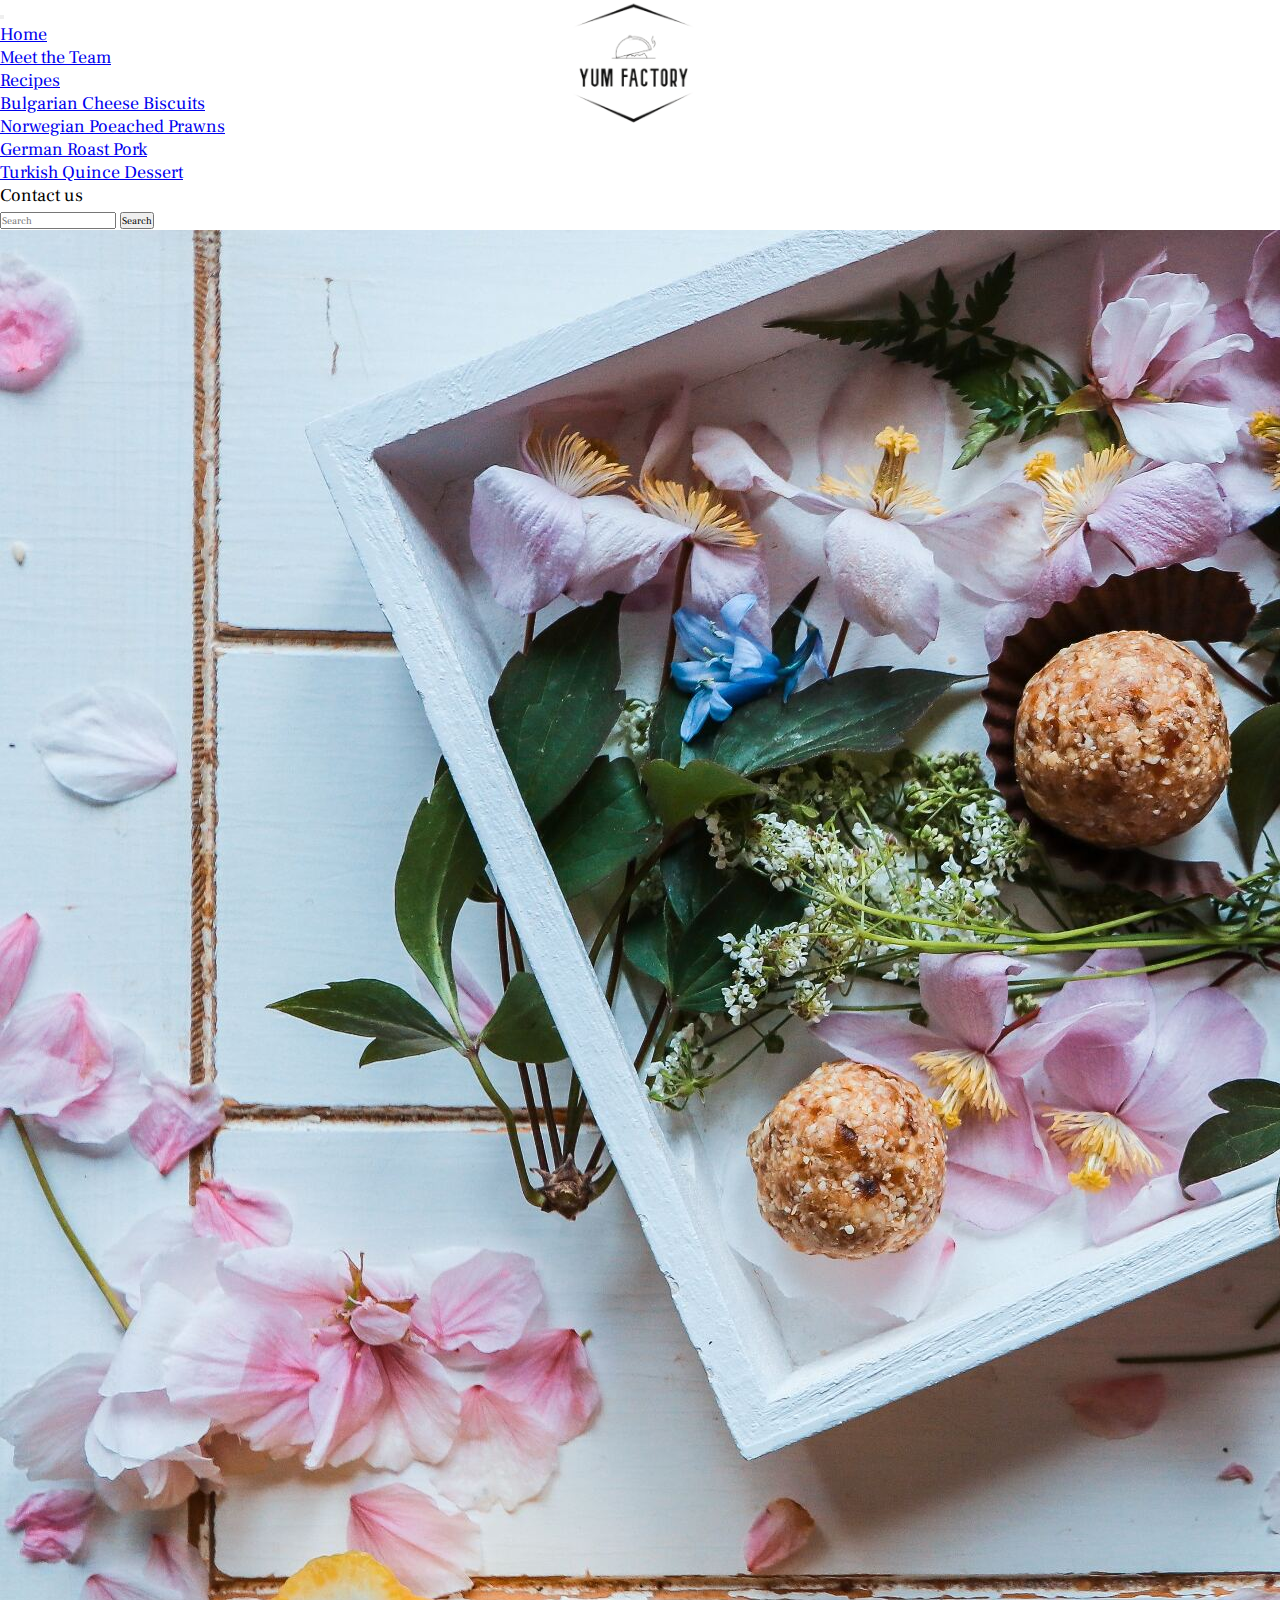
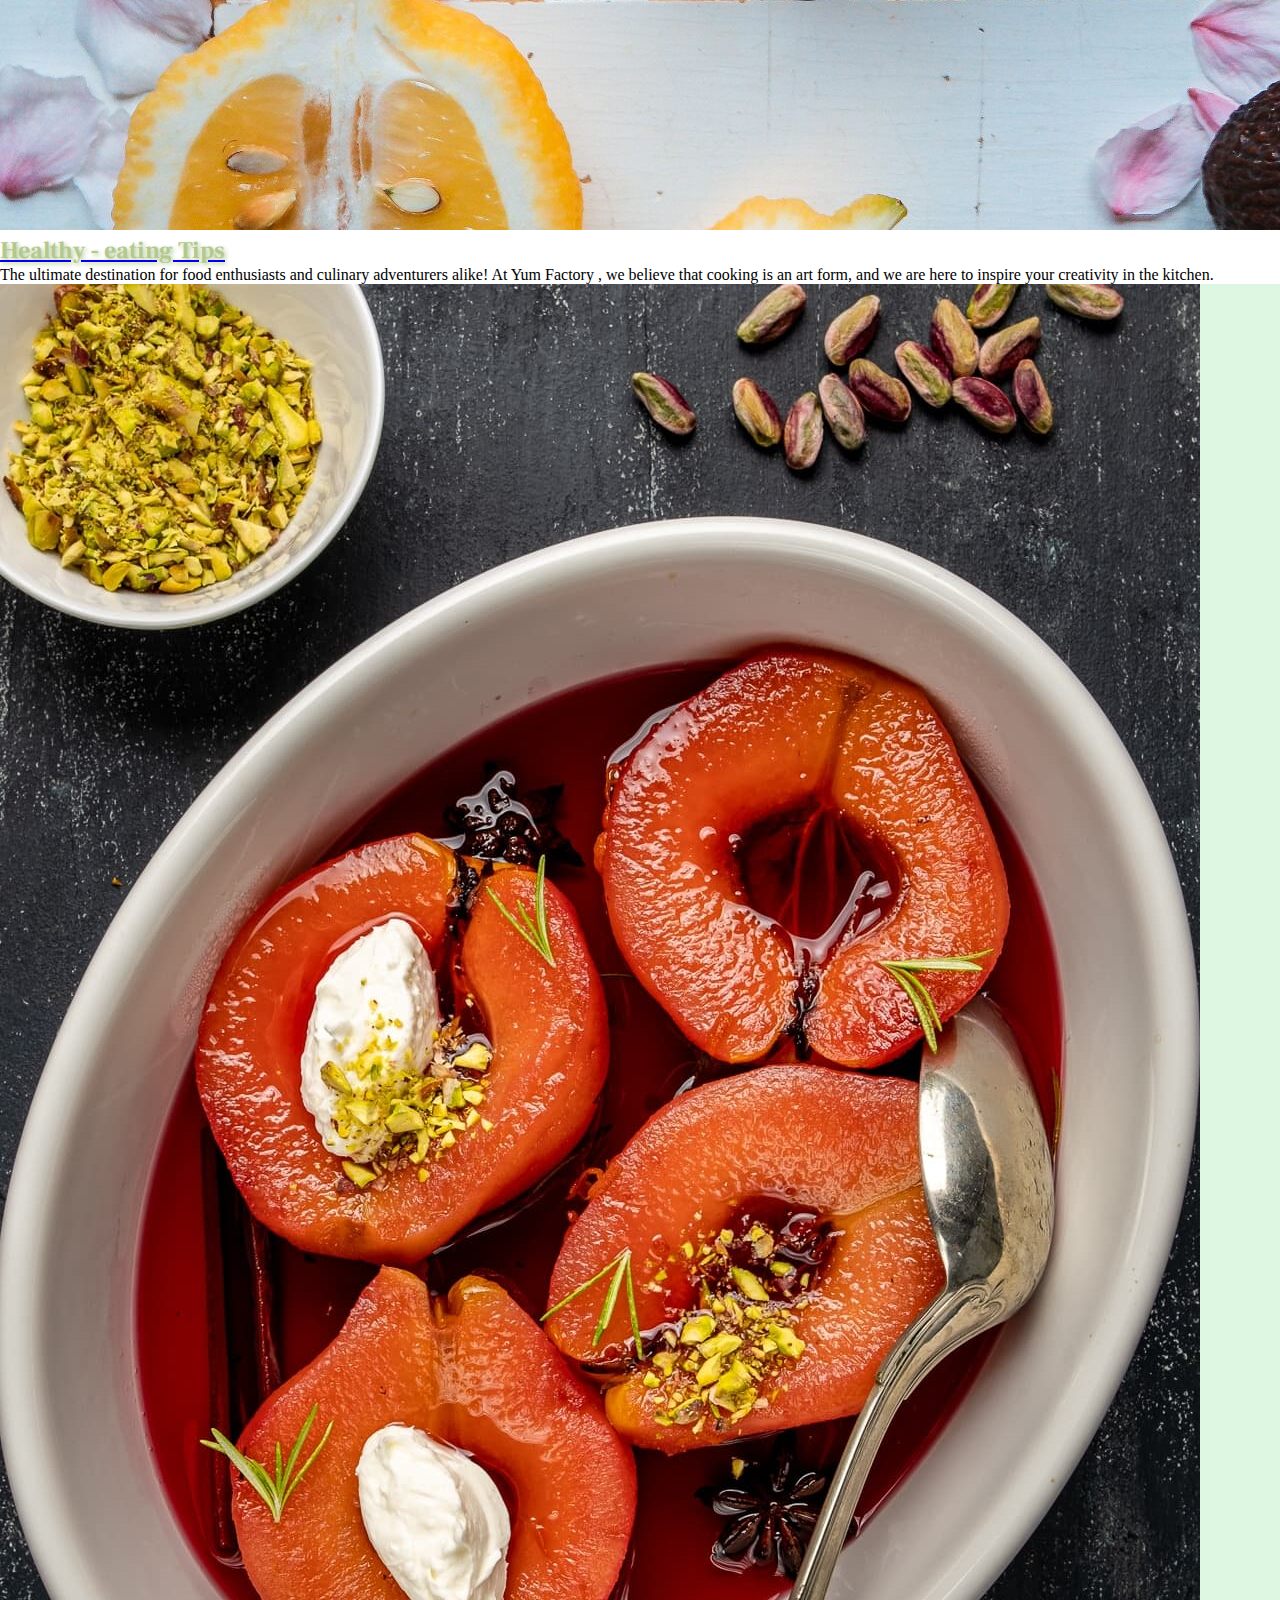
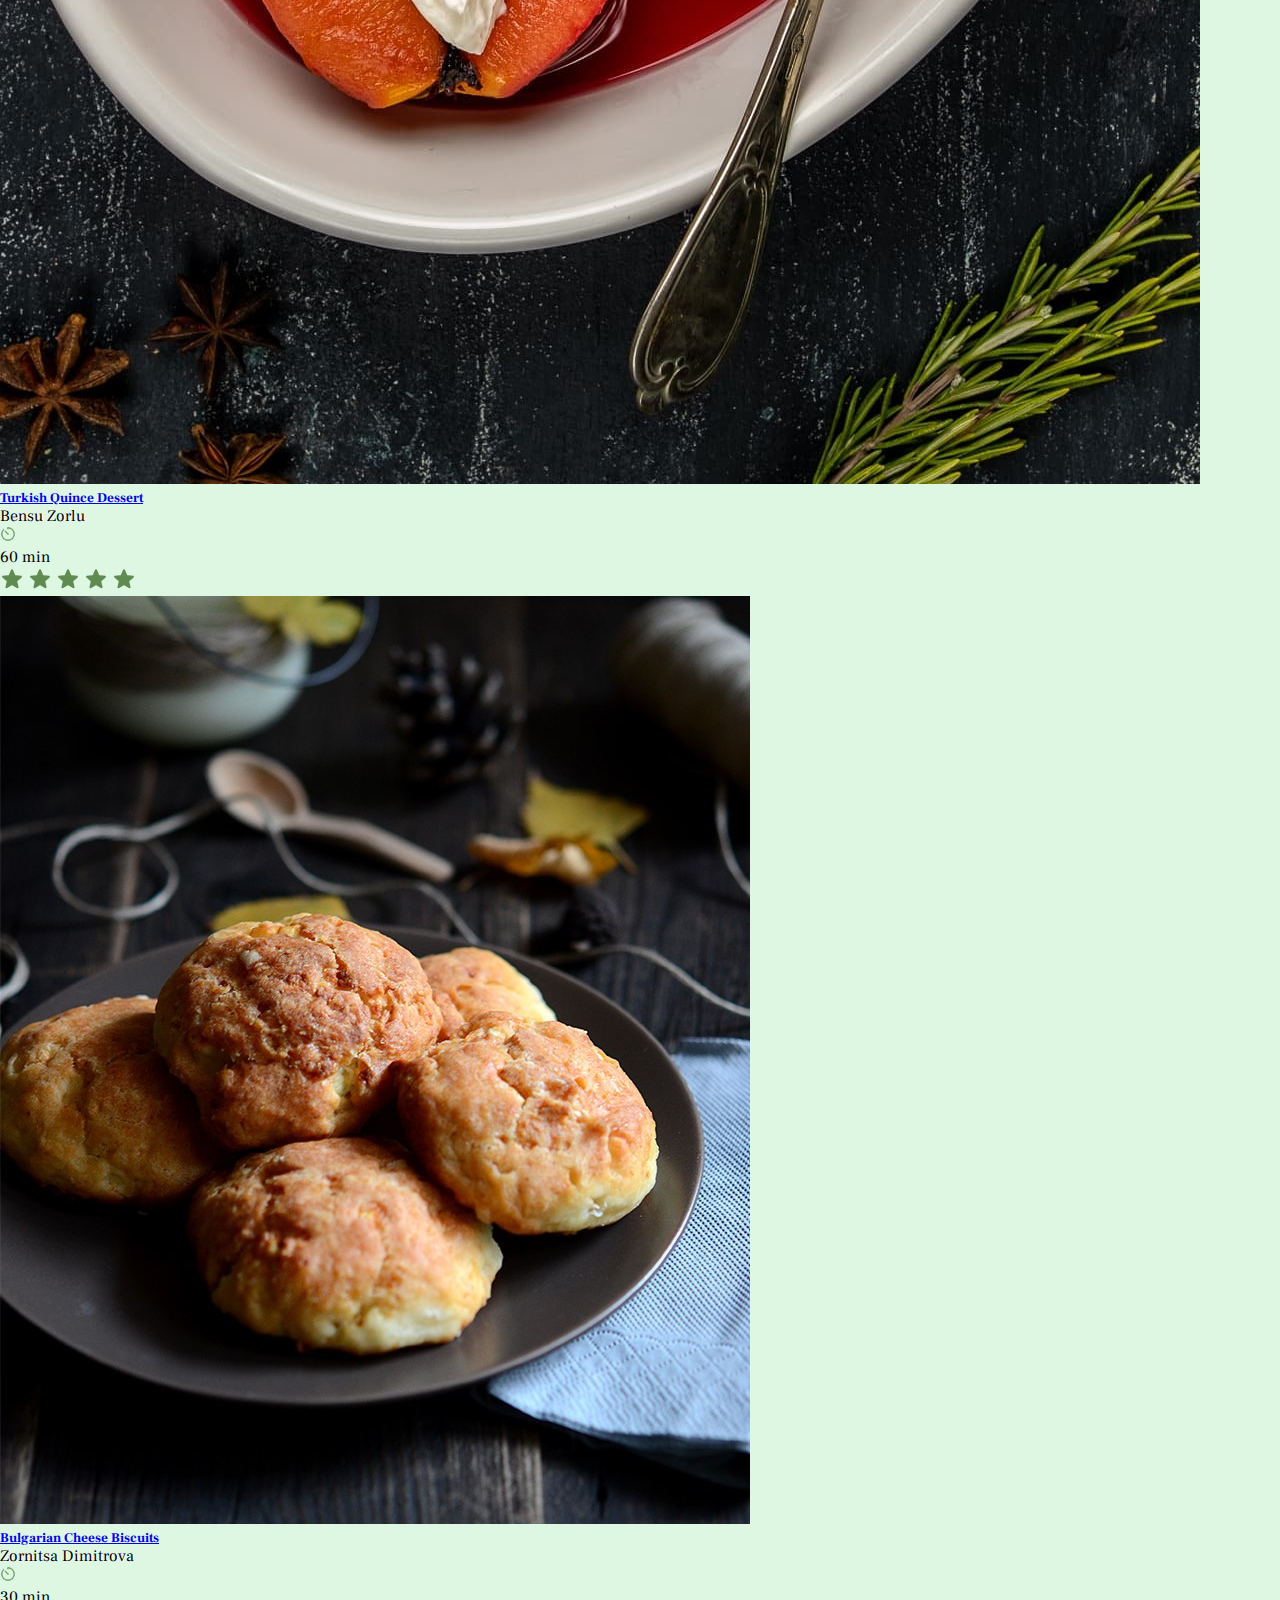
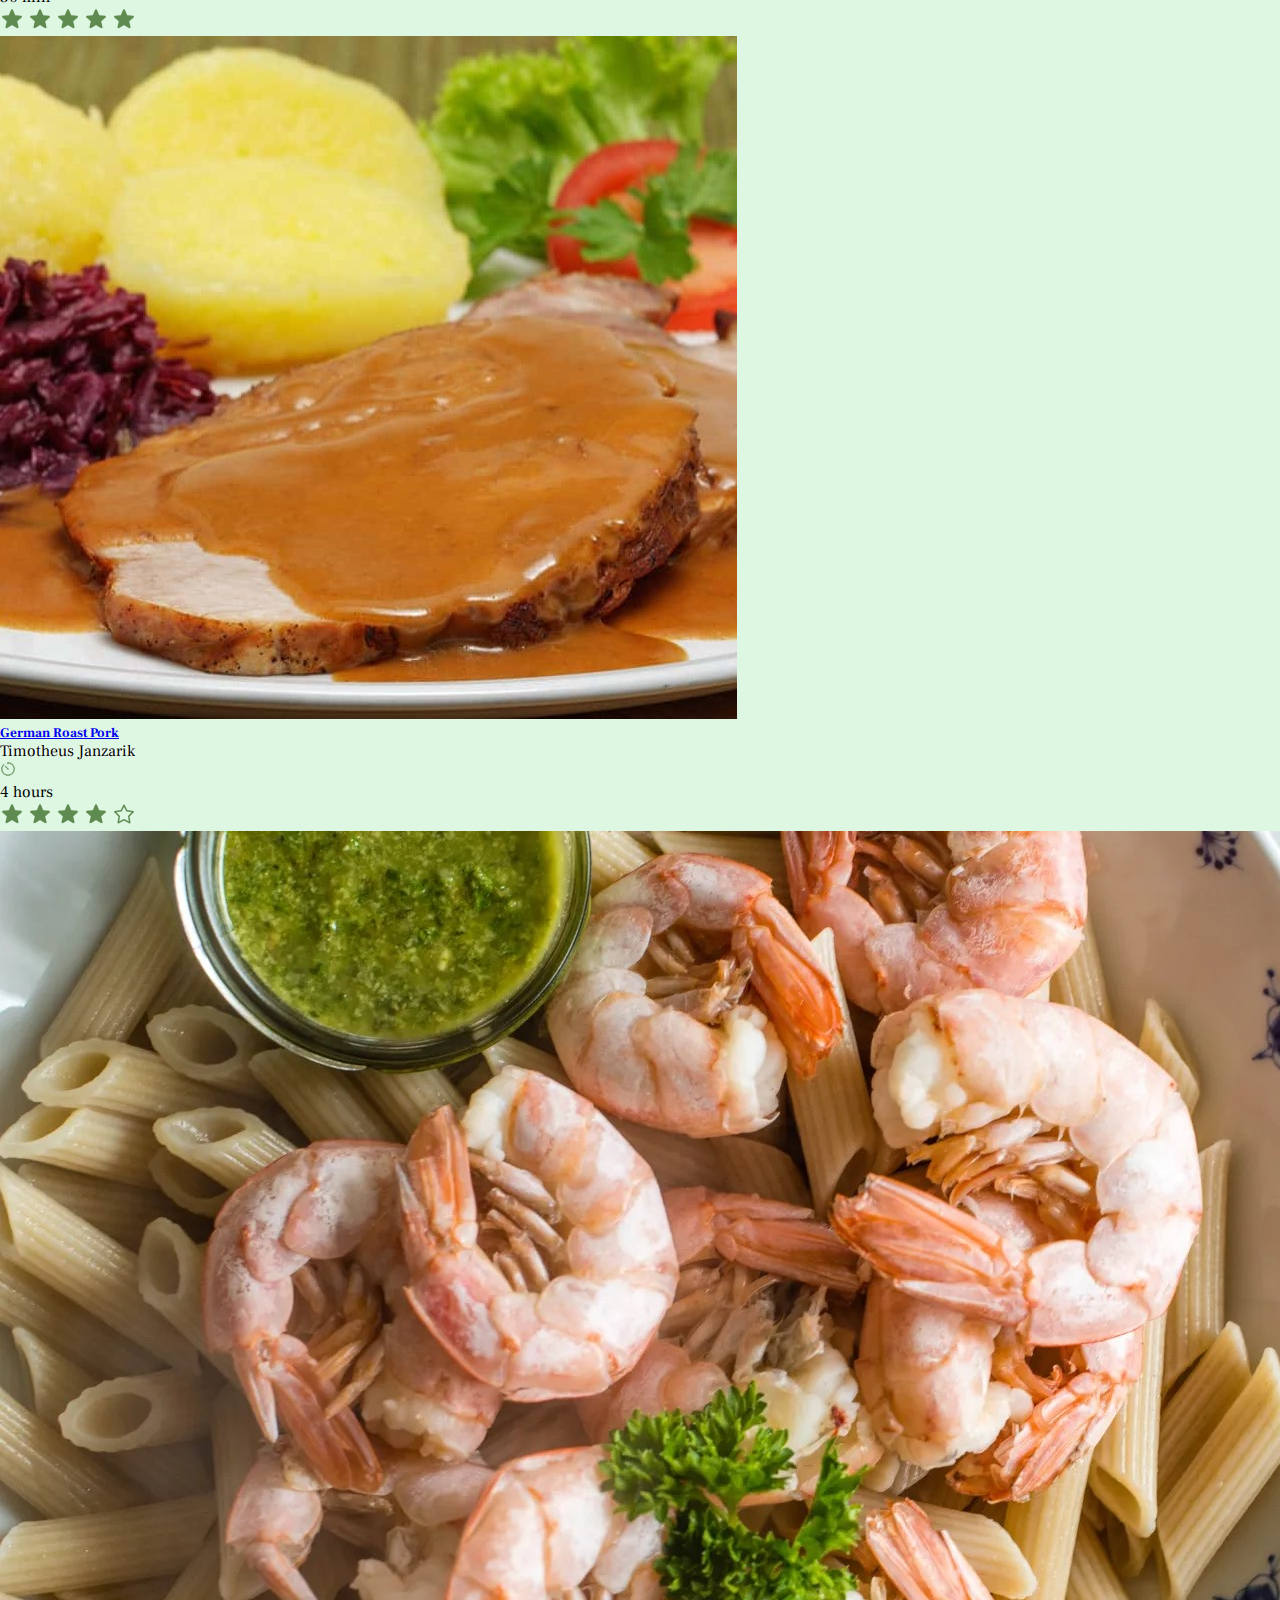
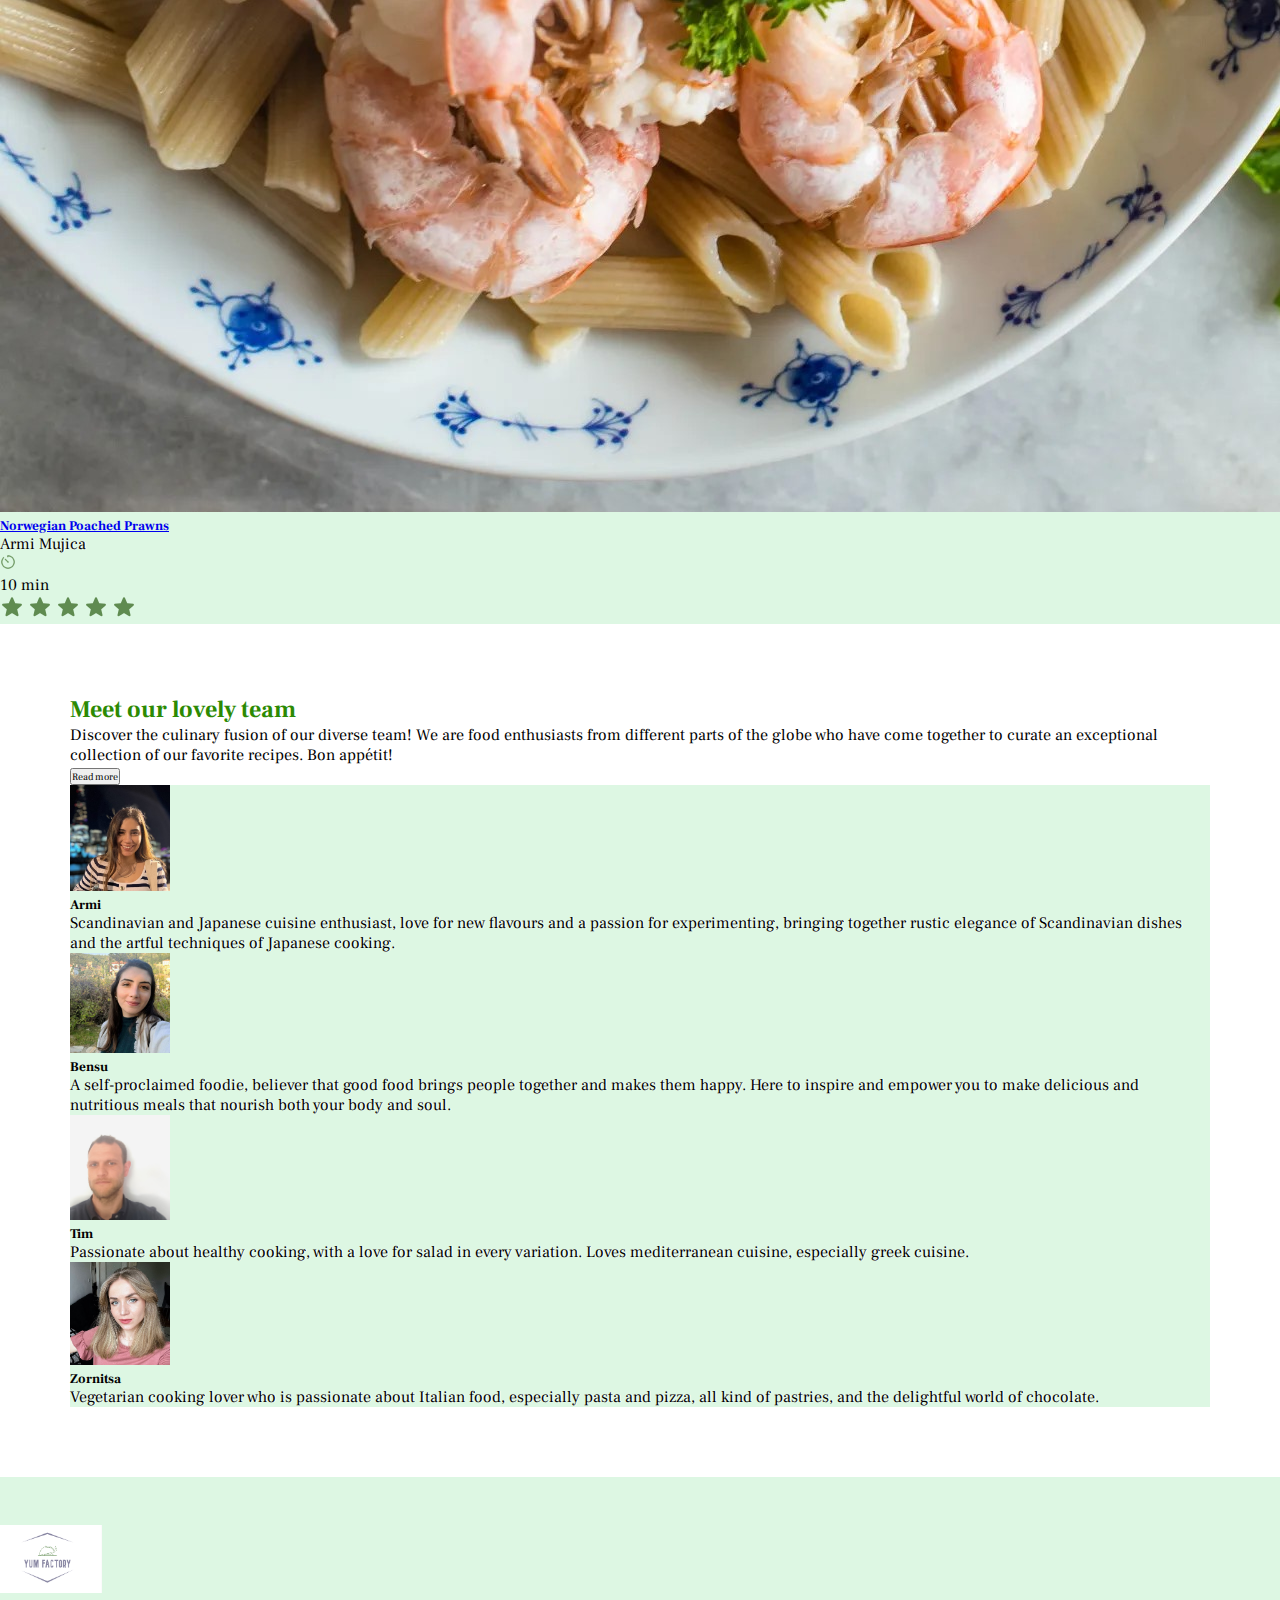
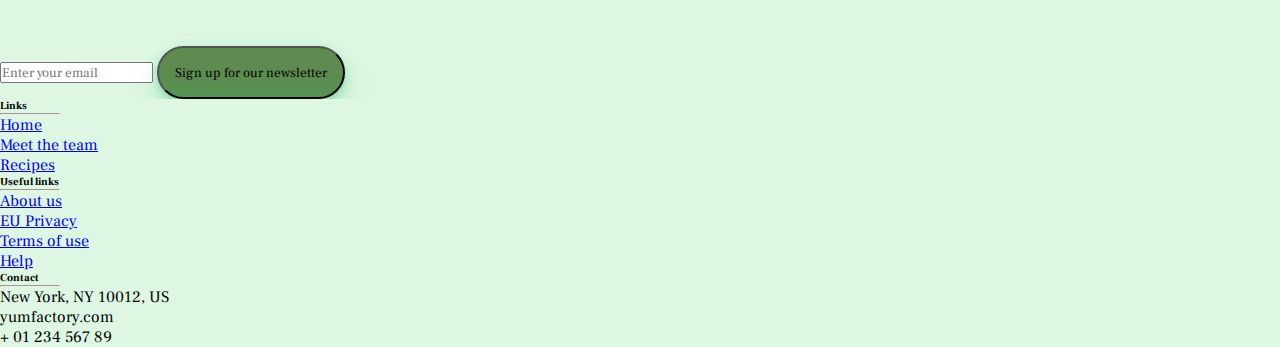
<file: index.html>
<!DOCTYPE html>
<html lang="en">
    <head>
        <meta charset="UTF-8" />
        <meta http-equiv="X-UA-Compatible" content="IE=edge" />
        <meta name="viewport" content="width=device-width, initial-scale=1.0" />
        <link rel="stylesheet" href="style.css" />
        <link rel="preconnect" href="https://fonts.googleapis.com" />
        <link rel="preconnect" href="https://fonts.gstatic.com" crossorigin />
        <link
            href="https://fonts.googleapis.com/css2?family=Frank+Ruhl+Libre&family=Montserrat&display=swap"
            rel="stylesheet"
        />

        <link
            href="https://cdn.jsdelivr.net/npm/bootstrap@5.3.0/dist/css/bootstrap.min.css"
            rel="stylesheet"
            integrity="sha384-9ndCyUaIbzAi2FUVXJi0CjmCapSmO7SnpJef0486qhLnuZ2cdeRhO02iuK6FUUVM"
            crossorigin="anonymous"
        />
        <title>Yum Factory</title>
    </head>

    <body>
        <header>
            <nav class="navbar navbar-expand-lg bg-body-white">
                <div class="container-fluid">
                    <a class="navbar-brand" href="#"></a>
                    <button
                        class="navbar-toggler"
                        type="button"
                        data-bs-toggle="collapse"
                        data-bs-target="#navbarSupportedContent"
                        aria-controls="navbarSupportedContent"
                        aria-expanded="false"
                        aria-label="Toggle navigation"
                    >
                        <span class="navbar-toggler-icon"></span>
                    </button>
                    <div
                        class="collapse navbar-collapse"
                        id="navbarSupportedContent"
                    >
                        <ul class="navbar-nav me-auto mb-2 mb-lg-0">
                            <li class="nav-item">
                                <a
                                    class="nav-link active"
                                    aria-current="page"
                                    href="index.html"
                                    >Home</a
                                >
                            </li>
                            <li class="nav-item">
                                <a class="nav-link" href="#MeetTheTeam">Meet the Team</a>
                            </li>
                            <li class="nav-item dropdown">
                                <a
                                    class="nav-link dropdown-toggle"
                                    href="#"
                                    role="button"
                                    data-bs-toggle="dropdown"
                                    aria-expanded="false"
                                >
                                    Recipes
                                </a>
                                <ul class="dropdown-menu">
                                    <li>
                                        <a
                                            class="dropdown-item"
                                            href="./cheesebiscuites.html"
                                            >Bulgarian Cheese Biscuits</a
                                        >
                                    </li>
                                    <li>
                                        <a
                                            class="dropdown-item"
                                            href="./recipeindex.html"
                                            >Norwegian Poeached Prawns</a
                                        >
                                    </li>
                                    <li>
                                        <a
                                            class="dropdown-item"
                                            href="./pork.html"
                                            >German Roast Pork</a
                                        >
                                    </li>
                                    <li>
                                        <a
                                            class="dropdown-item"
                                            href="./quince-dessert.html"
                                            >Turkish Quince Dessert</a
                                        >
                                    </li>
                                </ul>
                            </li>
                            <li class="nav-item">
                                <a class="nav-link disabled">Contact us</a>
                            </li>
                        </ul>
                        <form class="d-flex" role="search">
                            <input
                                class="form-control me-2"
                                type="search"
                                placeholder="Search"
                                aria-label="Search"
                            />
                            <button
                                class="btn btn-outline-success"
                                type="submit"
                            >
                                Search
                            </button>
                        </form>
                    </div>  
            </nav>
            <div class="logo text-center">
                <a href="https://www.google.com"
                    ><img
                        class="d-inline-block align-self-center"
                        width="200rem"
                        src="png/logoblack1.png"
                        alt="logo"
                /></a>
            </div>
            <div class="container col-xxl-8 px-4 py-5">
                <div
                    class="row flex-lg-row-reverse align-items-center g-5 py-5"
                >
                    <div class="col-10 col-sm-8 col-lg-6">
                        <img
                            src="./img/bgk-header2.jpg"
                            class="d-block mx-lg-auto img-fluid"
                            alt=""
                            loading="lazy"
                        />
                    </div>
                    <div class="col-lg-6">
                        <div class="lc-block mb-3">
                            <div editable="rich">
                                <a
                                    class="text-decoration-none"
                                    href="www.google.com"
                                >
                                    <h2 class="fw-bold display-5 NavBarHeading">
                                        Healthy - eating Tips
                                    </h2>
                                </a>
                            </div>
                        </div>
                        <div class="lc-block mb-3">
                            <div editable="rich">
                                <p class="lead">
                                    The ultimate destination for food
                                    enthusiasts and culinary adventurers alike!
                                    At Yum Factory , we believe that cooking is
                                    an art form, and we are here to inspire your
                                    creativity in the kitchen.
                                </p>
                            </div>
                        </div>
                    </div>
                </div>
            </div>
        </header>
        <main>
            <section class="mt-5 sectionForCards p-5">
                <div class="container">
                    <div class="row mainRow g-3">
                        <div class="col-md-3">
                            <div
                                class="card rounded-0 cardLinks verticalCard h-100 equal-card-height"
                            >
                                <div
                                    class="h-75 object-fit-cover overflow-hidden"
                                >
                                    <img
                                        src="img/Poached-Quinces-With-Cream.jpg"
                                        class="card-img-top img-fluid rounded-0"
                                        alt="Quince dessert picture"
                                    />
                                </div>
                                <div
                                    class="card-body h-100 d-flex flex-column justify-content-between align-items-start"
                                >
                                    <div>
                                        <a
                                            href="quince-dessert.html"
                                            class="text-decoration-none text-black"
                                        >
                                            <h5 class="card-title fw-bold">
                                                Turkish Quince Dessert
                                            </h5></a
                                        >
                                        <p class="card-text">Bensu Zorlu</p>
                                    </div>
                                    <div
                                        class="d-lg-flex align-items-lg-center justify-content-lg-between gap-5 d-none VerticalTimerDiv"
                                    >
                                        <div
                                            class="d-flex align-items-center justify-content-start p-2 flex-wrap timerDiv"
                                        >
                                            <img
                                                src="png/timer.png"
                                                alt="timer image"
                                                class="img-fluid timerImg"
                                            />
                                            <p class="mb-0 ps-1">60 min</p>
                                        </div>
                                        <div class="d-flex VerticalStarDiv">
                                            <img
                                                src="png/fav-star.png"
                                                alt="star image"
                                                class="img-fluid starImg"
                                            />
                                            <img
                                                src="png/fav-star.png"
                                                alt="star image"
                                                class="img-fluid starImg"
                                            />
                                            <img
                                                src="png/fav-star.png"
                                                alt="star image"
                                                class="img-fluid starImg"
                                            />
                                            <img
                                                src="png/fav-star.png"
                                                alt="star image"
                                                class="img-fluid starImg"
                                            />
                                            <img
                                                src="png/fav-star.png"
                                                alt="star image"
                                                class="img-fluid starImg"
                                            />
                                        </div>
                                    </div>
                                </div>
                            </div>
                        </div>
                        <div class="col-md-6 d-flex flex-column gap-4">
                            <div
                                class="card rounded-0 cardLinks horizontalCard h-50 equal-card-height"
                            >
                                <div
                                    class="row no-gutters h-100 object-fit-cover overflow-hidden"
                                >
                                    <div class="col-md-5 HorizontalCardImg">
                                        <img
                                            src="img/sirenki3-cut.jpg"
                                            class="card-img w-100 h-100 rounded-0"
                                            alt="Image 2"
                                        />
                                    </div>
                                    <div class="col-md-7 h-100 cardDiv">
                                        <div
                                            class="card-body h-100 d-flex flex-column justify-content-between"
                                        >
                                            <div class="p-2">
                                                <a
                                                    href="./cheesebiscuites.html"
                                                    class="text-decoration-none text-black boldHeader"
                                                    ><h5
                                                        class="card-title fw-bold"
                                                    >
                                                        Bulgarian Cheese
                                                        Biscuits
                                                    </h5></a
                                                >
                                                <p class="card-text">
                                                    Zornitsa Dimitrova
                                                </p>
                                            </div>
                                            <div
                                                class="d-flex align-items-lg-center justify-content-lg-between p-2 flex-wrap HorizontalTimerDiv"
                                            >
                                                <div
                                                    class="d-lg-flex align-items-center justify-content-between flex-wrap d-none gap-5"
                                                >
                                                    <div
                                                        class="d-flex align-items-center justify-content-start"
                                                    >
                                                        <img
                                                            src="png/timer.png"
                                                            alt="timer image"
                                                            class="img-fluid timerImg"
                                                        />
                                                        <p class="mb-0">
                                                            30 min
                                                        </p>
                                                    </div>
                                                    <div class="d-flex">
                                                        <img
                                                            src="png/fav-star.png"
                                                            alt="star image"
                                                            class="img-fluid starImg"
                                                        />
                                                        <img
                                                            src="png/fav-star.png"
                                                            alt="star image"
                                                            class="img-fluid starImg"
                                                        />
                                                        <img
                                                            src="png/fav-star.png"
                                                            alt="star image"
                                                            class="img-fluid starImg"
                                                        />
                                                        <img
                                                            src="png/fav-star.png"
                                                            alt="star image"
                                                            class="img-fluid starImg"
                                                        />
                                                        <img
                                                            src="png/fav-star.png"
                                                            alt="star image"
                                                            class="img-fluid starImg"
                                                        />
                                                    </div>
                                                </div>
                                            </div>
                                        </div>
                                    </div>
                                </div>
                            </div>
                            <div
                                class="card rounded-0 cardDiv cardLinks horizontalCard h-50 equal-card-height"
                            >
                                <div
                                    class="row no-gutters h-100 object-fit-cover overflow-hidden cardDiv"
                                >
                                    <div class="col-md-5 HorizontalCardImg">
                                        <img
                                            src="img/Schweinebraten-1024x683-cut.jpg"
                                            class="card-img h-100 w-100 rounded-0"
                                            alt="Image 3"
                                        />
                                    </div>
                                    <div class="col-md-7 h-100 cardDiv">
                                        <div
                                            class="card-body h-100 d-flex flex-column justify-content-between"
                                        >
                                            <div>
                                                <a
                                                    href="./pork.html"
                                                    class="text-decoration-none text-black boldHeader"
                                                    ><h5
                                                        class="card-title fw-bold"
                                                    >
                                                        German Roast Pork
                                                    </h5></a
                                                >
                                                <p class="card-text">
                                                    Timotheus Janzarik
                                                </p>
                                            </div>
                                            <div
                                                class="d-flex align-items-center justify-content-between p-2 flex-wrap HorizontalTimerDiv"
                                            >
                                                <div
                                                    class="d-lg-flex align-items-center justify-content-between d-none gap-5 flex-wrap"
                                                >
                                                    <div
                                                        class="d-flex align-items-center justify-content-start"
                                                    >
                                                        <img
                                                            src="png/timer.png"
                                                            alt="timer image"
                                                            class="img-fluid timerImg"
                                                        />
                                                        <p class="mb-0 ms-1">
                                                            4 hours
                                                        </p>
                                                    </div>
                                                    <div class="d-flex">
                                                        <img
                                                            src="png/fav-star.png"
                                                            alt="star image"
                                                            class="img-fluid starImg"
                                                        />
                                                        <img
                                                            src="png/fav-star.png"
                                                            alt="star image"
                                                            class="img-fluid starImg"
                                                        />
                                                        <img
                                                            src="png/fav-star.png"
                                                            alt="star image"
                                                            class="img-fluid starImg"
                                                        />
                                                        <img
                                                            src="png/fav-star.png"
                                                            alt="star image"
                                                            class="img-fluid starImg"
                                                        />
                                                        <img
                                                            src="png/star-empty .png"
                                                            alt="star image"
                                                            class="img-fluid starImg"
                                                        />
                                                    </div>
                                                </div>
                                            </div>
                                        </div>
                                    </div>
                                </div>
                            </div>
                        </div>
                        <div class="col-md-3">
                            <div
                                class="card rounded-0 cardLinks verticalCard h-100 equal-card-height"
                            >
                                <div
                                    class="h-75 object-fit-cover overflow-hidden"
                                >
                                    <img
                                        src="img/armi-food-cut2.jpg"
                                        class="card-img-top rounded-0 h-100 w-100"
                                        alt="Image 4"
                                    />
                                </div>
                                <div
                                    class="card-body h-100 d-flex flex-column justify-content-between align-items-start"
                                >
                                    <div>
                                        <a
                                            href="./recipeindex.html"
                                            class="text-decoration-none text-black boldHeader"
                                            ><h5 class="card-title fw-bold">
                                                Norwegian Poached Prawns
                                            </h5></a
                                        >
                                        <p class="card-text">Armi Mujica</p>
                                    </div>
                                    <div
                                        class="d-lg-flex align-items-lg-center justify-content-lg-between gap-5 d-none VerticalTimerDiv"
                                    >
                                        <div
                                            class="d-flex align-items-center justify-content-around p-2 flex-wrap"
                                        >
                                            <img
                                                src="png/timer.png"
                                                alt="timer image"
                                                class="img-fluid timerImg"
                                            />
                                            <p class="mb-0 ps-1">10 min</p>
                                        </div>
                                        <div class="d-flex">
                                            <img
                                                src="png/fav-star.png"
                                                alt="star image"
                                                class="img-fluid starImg"
                                            />
                                            <img
                                                src="png/fav-star.png"
                                                alt="star image"
                                                class="img-fluid starImg"
                                            />
                                            <img
                                                src="png/fav-star.png"
                                                alt="star image"
                                                class="img-fluid starImg"
                                            />
                                            <img
                                                src="png/fav-star.png"
                                                alt="star image"
                                                class="img-fluid starImg"
                                            />
                                            <img
                                                src="png/fav-star.png"
                                                alt="star image"
                                                class="img-fluid starImg"
                                            />
                                        </div>
                                    </div>
                                </div>
                            </div>
                        </div>
                    </div>
                </div>
            </section>

            <section class="team" id="MeetTheTeam">
        <div class="container">
          <div class="row">
            <div class="col-md-6 TeamContainer">
              <div class="text-section">
                <h2 class="TeamContainerHeading">Meet our lovely team</h2>
                <p>
                  Discover the culinary fusion of our diverse team! We are food
                  enthusiasts from different parts of the globe who have come
                  together to curate an exceptional collection of our favorite
                  recipes. Bon appétit!
                </p>
                <button type="button" class="btn btn-success">Read more</button>
              </div>
            </div>
            <div class="col-md-6">
              <div class="person-section">
                <div class="row">
                  <div class="col-md-6">
                    <div class="card">
                      <div class="card-body CardUs">
                        <img
                          src="./Armi.jpg"
                          class="rounded-circle ImgUs"
                          alt="Armi"
                        />
                        <h5 class="card-title">Armi</h5>
                        <p class="card-text">
                          Scandinavian and Japanese cuisine enthusiast, love for
                          new flavours and a passion for experimenting, bringing
                          together rustic elegance of Scandinavian dishes and
                          the artful techniques of Japanese cooking.
                        </p>
                      </div>
                    </div>
                  </div>
                  <div class="col-md-6">
                    <div class="card">
                      <div class="card-body CardUs">
                        <img
                          src="./Su_Zorlu.jpg"
                          class="rounded-circle ImgUs"
                          alt="Bensu"
                        />
                        <h5 class="card-title">Bensu</h5>
                        <p class="card-text">
                          A self-proclaimed foodie, believer that good food
                          brings people together and makes them happy. Here to
                          inspire and empower you to make delicious and
                          nutritious meals that nourish both your body and soul.
                        </p>
                      </div>
                    </div>
                  </div>
                  <div class="col-md-6">
                    <div class="card">
                      <div class="card-body CardUs">
                        <img
                          src="./Tim.jpg"
                          class="rounded-circle ImgUs"
                          alt="Tim"
                        />
                        <h5 class="card-title">Tim</h5>
                        <p class="card-text">
                          Passionate about healthy cooking, with a love for
                          salad in every variation. Loves mediterranean cuisine,
                          especially greek cuisine.
                        </p>
                      </div>
                    </div>
                  </div>
                  <div class="col-md-6">
                    <div class="card">
                      <div class="card-body CardUs">
                        <img
                          src="./Z.jpg"
                          class="rounded-circle ImgUs"
                          alt="Zornitsa"
                        />
                        <h5 class="card-title">Zornitsa</h5>
                        <p class="card-text">
                          Vegetarian cooking lover who is passionate about
                          Italian food, especially pasta and pizza, all kind of
                          pastries, and the delightful world of chocolate.
                        </p>
                      </div>
                    </div>
                  </div>
                            </div>
                        </div>
                    </div>
                </div>
                </div>
            </section>
        </main>
        <div class="container-fluid">
            <!-- Footer -->
            <footer
                class="text-center text-lg-start text-dark"
                style="background-color: rgb(221, 247, 227)"
            >
                <!-- Section: Links  -->
                <section class="left">
                    <div
                        class="container-fluid text-center text-md-start mt-5 container-bottom"
                    >
                        <!-- Grid row -->
                        <div class="row mt-3">
                            <!-- Grid column -->
                            <div
                                class="col 12 col-md-3 col-lg-4 col-xl-3 mx-auto mb-4 first-column-bottom"
                            >
                                <!-- Content -->
                                <div class="logo-bottom text-center">
                                    <img
                                        class="d-inline-block align-self-start logo-bottom"
                                        height="100rem"
                                        ;
                                        padding="2rem"
                                        ;
                                        src="img/logoimage.png"
                                        alt="logo"
                                    />
                                </div>

                                <form action="#">
                                    <div class="d-inline-block form-bottom">
                                        <input
                                            type="text"
                                            name="EmailAdress"
                                            placeholder="Enter your email"
                                        />
                                        <button class="btn-bottom">
                                            Sign up for our newsletter
                                        </button>
                                    </div>
                                </form>
                            </div>
                            <!-- Grid column -->

                            <!-- Grid column -->
                            <div
                                class="col-md-2 col-lg-2 col-xl-2 mx-auto mb-4"
                            >
                                <!-- Links -->
                                <h6 class="text-uppercase fw-bold">Links</h6>
                                <hr
                                    class="mb-4 mt-0 d-inline-block mx-auto"
                                    style="
                                        width: 60px;
                                        background-color: #7c4dff;
                                        height: 2px;
                                    "
                                />
                                <p>
                                    <a href="#header" class="text-dark">Home</a>
                                </p>
                                <p>
                                    <a href="#team" class="text-dark"
                                        >Meet the team</a
                                    >
                                </p>
                                <p>
                                    <a href="#SectionForCards" class="text-dark"
                                        >Recipes</a
                                    >
                                </p>
                            </div>
                            <!-- Grid column -->

                            <!-- Grid column -->
                            <div
                                class="col-md-3 col-lg-2 col-xl-2 mx-auto mb-4"
                                name="links"
                            >
                                <!-- Links -->
                                <h6 class="text-uppercase fw-bold">
                                    Useful links
                                </h6>
                                <hr
                                    class="mb-4 mt-0 d-inline-block mx-auto"
                                    style="
                                        width: 60px;
                                        background-color: #7c4dff;
                                        height: 2px;
                                    "
                                />
                                <p>
                                    <a href="#!" class="text-dark">About us</a>
                                </p>
                                <p>
                                    <a href="#!" class="text-dark"
                                        >EU Privacy</a
                                    >
                                </p>
                                <p>
                                    <a href="#!" class="text-dark"
                                        >Terms of use</a
                                    >
                                </p>
                                <p>
                                    <a href="#!" class="text-dark">Help</a>
                                </p>
                            </div>
                            <!-- Grid column -->

                            <!-- Grid column -->
                            <div
                                class="col-12 col-md-4 col-lg-3 col-xl-3 mx-auto mb-md-0 mb-4"
                            >
                                <!-- Links -->
                                <h6 class="text-uppercase fw-bold">Contact</h6>
                                <hr
                                    class="mb-4 mt-0 d-inline-block mx-auto"
                                    style="
                                        width: 60px;
                                        background-color: #7c4dff;
                                        height: 2px;
                                    "
                                />
                                <p>
                                    <i class="fas fa-home mr-3"></i> New York,
                                    NY 10012, US
                                </p>
                                <p>
                                    <i class="fas fa-envelope mr-3"></i>
                                    yumfactory.com
                                </p>
                                <p>
                                    <i class="fas fa-print mr-3"></i> + 01 234
                                    567 89
                                </p>
                            </div>
                            <!-- Grid column -->
                        </div>
                        <!-- Grid row -->
                    </div>
                </section>
                <!-- Section: Links  -->
            </footer>
            <!-- Footer -->
        </div>

        <script
            src="https://cdn.jsdelivr.net/npm/bootstrap@5.3.0/dist/js/bootstrap.bundle.min.js"
            integrity="sha384-geWF76RCwLtnZ8qwWowPQNguL3RmwHVBC9FhGdlKrxdiJJigb/j/68SIy3Te4Bkz"
            crossorigin="anonymous"
        ></script>
    </body>
</html>
</file>
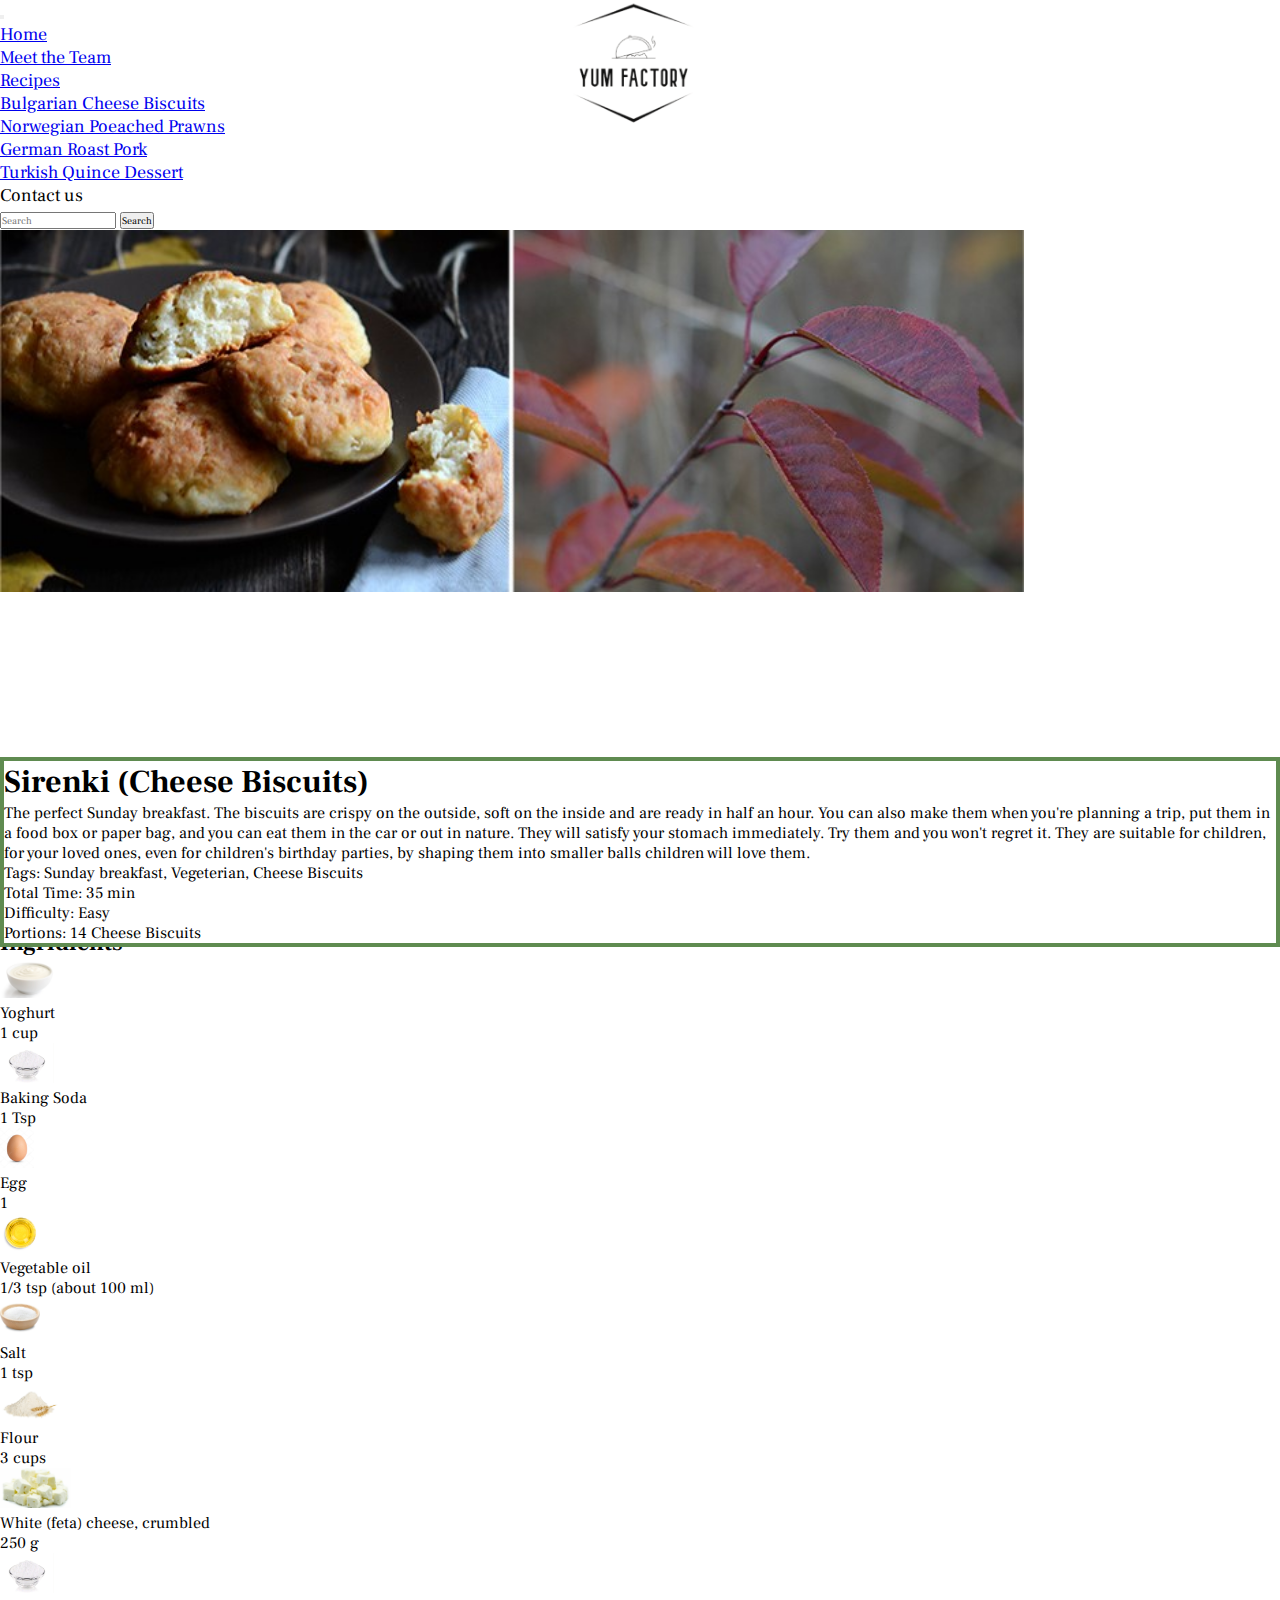
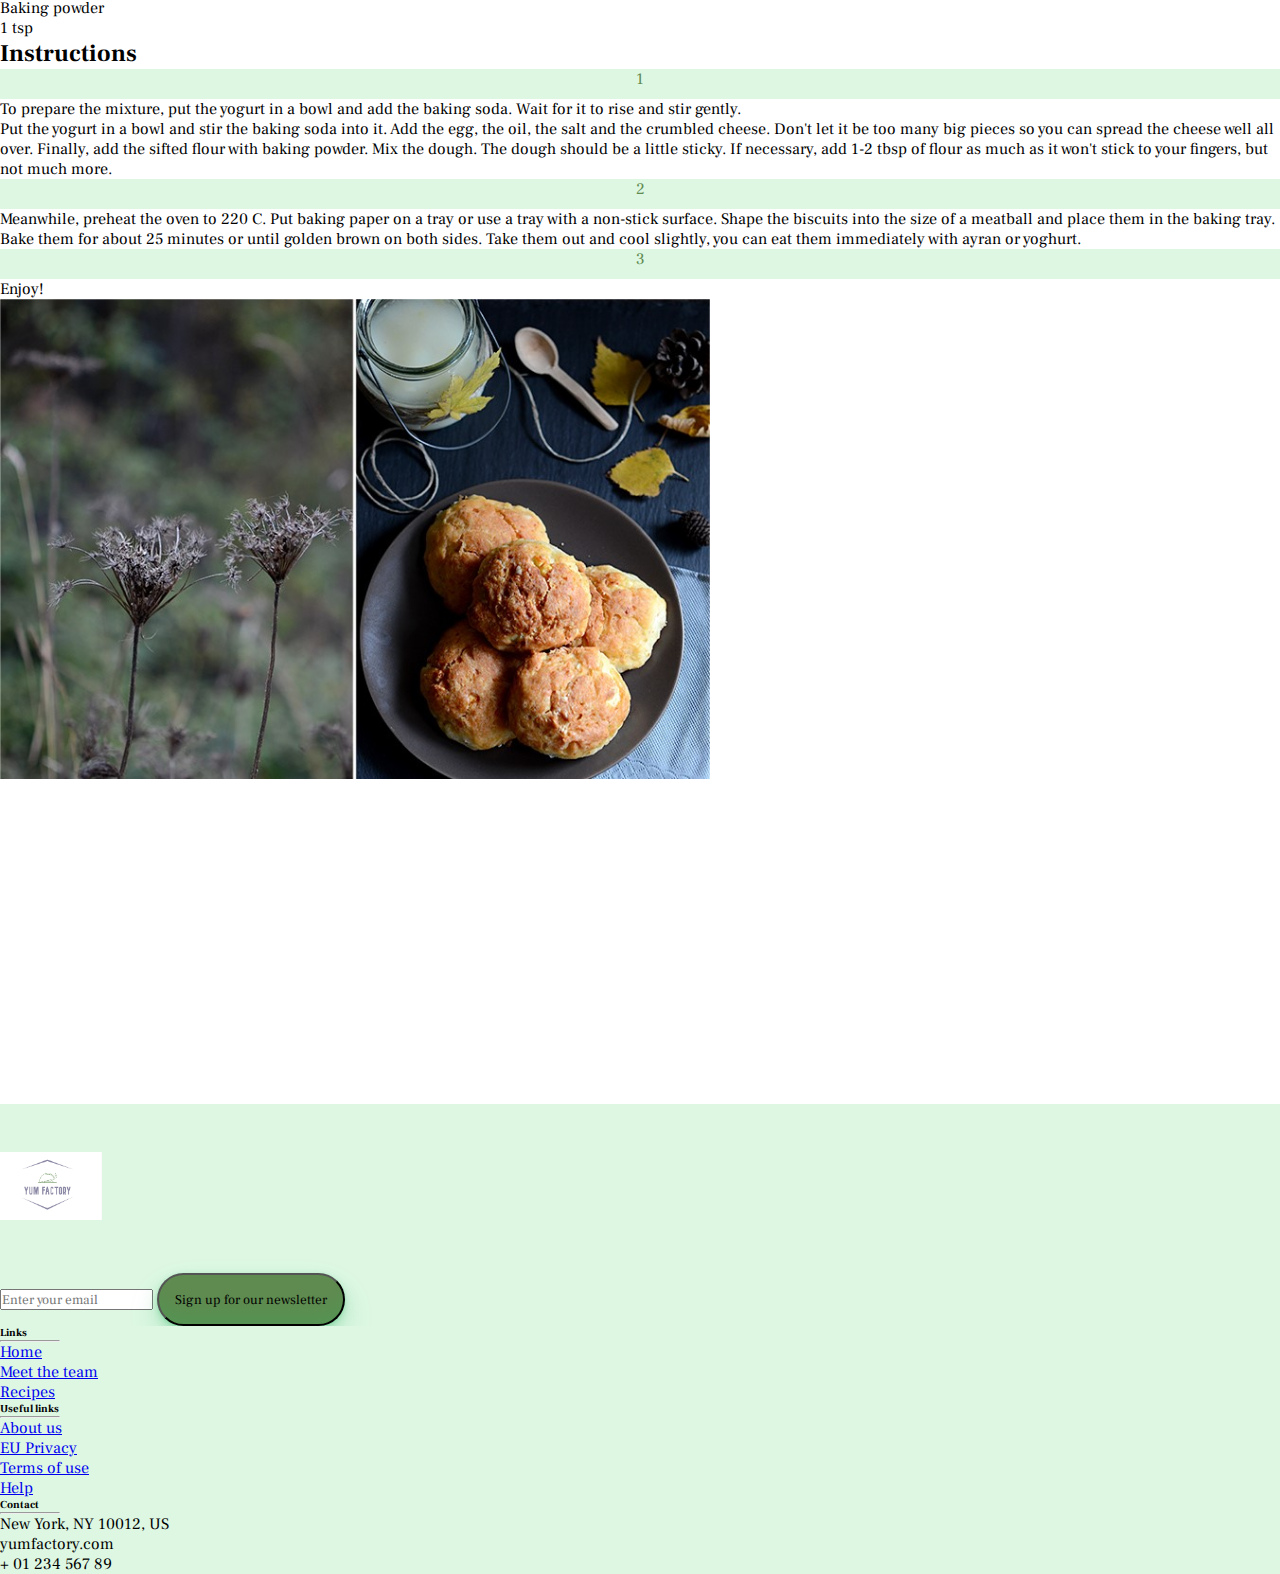
<file: cheesebiscuites.html>
<!DOCTYPE html>
<html lang="en">
  <head>
    <meta charset="UTF-8" />
    <meta http-equiv="X-UA-Compatible" content="IE=edge" />
    <meta name="viewport" content="width=device-width, initial-scale=1.0" />
    <link rel="stylesheet" href="cheesebuscuits.css" />
    <link rel="preconnect" href="https://fonts.googleapis.com" />
    <link rel="preconnect" href="https://fonts.gstatic.com" crossorigin />
    <link
      href="https://fonts.googleapis.com/css2?family=Frank+Ruhl+Libre&family=Montserrat&display=swap"
      rel="stylesheet"
    />
    <link
      href="https://cdn.jsdelivr.net/npm/bootstrap@5.3.0/dist/css/bootstrap.min.css"
      rel="stylesheet"
      integrity="sha384-9ndCyUaIbzAi2FUVXJi0CjmCapSmO7SnpJef0486qhLnuZ2cdeRhO02iuK6FUUVM"
      crossorigin="anonymous"
    />
    <title>Cheese Biscuites</title>
  </head>
  <body>
    <header>
      <nav class="navbar navbar-expand-lg bg-body-white">
        <div class="container-fluid">
            <a class="navbar-brand" href="#"></a>
            <button
                class="navbar-toggler"
                type="button"
                data-bs-toggle="collapse"
                data-bs-target="#navbarSupportedContent"
                aria-controls="navbarSupportedContent"
                aria-expanded="false"
                aria-label="Toggle navigation"
            >
                <span class="navbar-toggler-icon"></span>
            </button>
            <div
                class="collapse navbar-collapse"
                id="navbarSupportedContent"
            >
                <ul class="navbar-nav me-auto mb-2 mb-lg-0">
                    <li class="nav-item">
                        <a
                            class="nav-link active"
                            aria-current="page"
                            href="index.html"
                            >Home</a
                        >
                    </li>
                    <li class="nav-item">
                        <a class="nav-link" href="#">Meet the Team</a>
                    </li>
                    <li class="nav-item dropdown">
                        <a
                            class="nav-link dropdown-toggle"
                            href="#"
                            role="button"
                            data-bs-toggle="dropdown"
                            aria-expanded="false"
                        >
                            Recipes
                        </a>
                        <ul class="dropdown-menu">
                            <li>
                                <a
                                    class="dropdown-item"
                                    href="./cheesebiscuites.html"
                                    >Bulgarian Cheese Biscuits</a
                                >
                            </li>
                            <li>
                                <a
                                    class="dropdown-item"
                                    href="./recipeindex.html"
                                    >Norwegian Poeached Prawns</a
                                >
                            </li>
                            <li>
                                <a
                                    class="dropdown-item"
                                    href="./pork.html"
                                    >German Roast Pork</a
                                >
                            </li>
                            <li>
                                <a
                                    class="dropdown-item"
                                    href="./quince-dessert.html"
                                    >Turkish Quince Dessert</a
                                >
                            </li>
                        </ul>
                    </li>
                    <li class="nav-item">
                        <a class="nav-link disabled">Contact us</a>
                    </li>
                </ul>
                <form class="d-flex" role="search">
                    <input
                        class="form-control me-2"
                        type="search"
                        placeholder="Search"
                        aria-label="Search"
                    />
                    <button
                        class="btn btn-outline-success"
                        type="submit"
                    >
                        Search
                    </button>
                </form>
            </div>
        </div>
    </nav>
    <div class="logo text-center">
      <a href="https://www.google.com"
          ><img
              class="d-inline-block align-self-center"
              width="200rem"
              src="png/logoblack1.png"
              alt="logo"
      /></a>
  </div>
    <main>
      <section>
        <div class="HeaderBody position-relative">
          <!-- includes title div, Ingridients and Instructions-->
          <div class="d-flex align-items-center justify-content-center">
            <!-- this is the div that includes background img-->
            <img
              src="./img/sirenki-new-cut.jpg"
              alt="sirenki"
              class="firstpic position-absolute"
            />
          </div>
          <div class="d-flex flex-column w-50 m-auto gap-1 HeaderCard">
            <!-- this is the title div with the heading, tags and p-->
            <div>
              <h1 class="h1 p-4 ps-5">Sirenki (Cheese Biscuits)</h1>
            </div>
            <div
              class="d-flex align-items-start justify-content-between ps-5 pe-5"
            >
              <div class="w-75">
                <p>
                  The perfect Sunday breakfast. The biscuits are crispy on the
                  outside, soft on the inside and are ready in half an hour. You
                  can also make them when you're planning a trip, put them in a
                  food box or paper bag, and you can eat them in the car or out
                  in nature. They will satisfy your stomach immediately. Try
                  them and you won't regret it. They are suitable for children,
                  for your loved ones, even for children's birthday parties, by
                  shaping them into smaller balls children will love them.
                </p>
                <p>
                  <span class="fw-bold">Tags:</span>
                  Sunday breakfast, Vegeterian, Cheese Biscuits
                </p>
              </div>
              <div>
                <p><span class="fw-bold">Total Time: </span> 35 min</p>
                <p><span class="fw-bold">Difficulty: </span>Easy</p>
                <p><span class="fw-bold">Portions: </span>14 Cheese Biscuits</p>
              </div>
            </div>
          </div>

          <div class="w-50 m-auto p-5">
            <!-- this is the main div that includes Ingridients section-->

            <div class="containerIngredients">
              <h2 class="mb-4 ps-4">Ingridients</h2>
              <!-- this is the container that includes whole grid for individual ingridients with 1 main row, 5 columns inside-->
              <div class="row">
                <!-- main row-->
                <div
                  class="col-md-6 d-flex align-items-center justify-content-start gap-3"
                >
                  <!-- column one - takes 6 of the 12 available so this is the first column on top of the row -->
                  <img
                    src="./img/Yoghurt.jpg"
                    alt="Yoghurt"
                    class="rounded-circle IngImg"
                  />
                  <div
                    class="d-flex flex-column align-items-start justify-content-center"
                  >
                    <p class="mb-0">Yoghurt</p>
                    <p class="mt-0">1 cup</p>
                  </div>
                </div>
                <div
                  class="col-md-6 d-flex align-items-center justify-content-start gap-3"
                >
                  <!-- column two - takes 6 of the 12 available so this is the second column on top of the row -->
                  <img
                    src="./img/soda.jpg"
                    alt="soda"
                    class="rounded-circle IngImg"
                  />
                  <div
                    class="d-flex flex-column align-items-start justify-content-center"
                  >
                    <p class="mb-0">Baking Soda</p>
                    <p class="mt-0">1 Tsp</p>
                  </div>
                </div>
                <div
                  class="col-md-6 d-flex align-items-center justify-content-start gap-3"
                >
                  <img
                    src="./img/Egg.jpg"
                    alt="egg"
                    class="rounded-circle IngImg"
                  />
                  <div
                    class="d-flex flex-column align-items-start justify-content-center"
                  >
                    <p class="mb-0">Egg</p>
                    <p class="mt-0">1</p>
                  </div>
                </div>
                <div
                  class="col-md-6 d-flex align-items-center justify-content-start gap-3"
                >
                  <img
                    src="./img/Oil.jpeg"
                    alt="oil"
                    class="rounded-circle IngImg"
                  />
                  <div
                    class="d-flex flex-column align-items-start justify-content-center"
                  >
                    <p class="mb-0">Vegetable oil</p>
                    <p class="mt-0">1/3 tsp (about 100 ml)</p>
                  </div>
                </div>
                <div
                  class="col-md-6 d-flex align-items-center justify-content-start gap-3"
                >
                  <img
                    src="./img/salt2.jpg"
                    alt="salt"
                    class="rounded-circle IngImg"
                  />
                  <div
                    class="d-flex flex-column align-items-start justify-content-center"
                  >
                    <p class="mb-0">Salt</p>
                    <p class="mt-0">1 tsp</p>
                  </div>
                </div>
                <div
                  class="col-md-6 d-flex align-items-center justify-content-start gap-3"
                >
                  <img
                    src="./img/flour_255494071.jpg"
                    alt="flour"
                    class="rounded-circle IngImg"
                  />
                  <div
                    class="d-flex flex-column align-items-start justify-content-center"
                  >
                    <p class="mb-0">Flour</p>
                    <p class="mt-0">3 cups</p>
                  </div>
                </div>
                <div
                  class="col-md-6 d-flex align-items-center justify-content-start gap-3"
                >
                  <img
                    src="./img/Cheese.jpg"
                    alt="cheese"
                    class="rounded-circle IngImg"
                  />
                  <div
                    class="d-flex flex-column align-items-start justify-content-center"
                  >
                    <p class="mb-0">White (feta) cheese, crumbled</p>
                    <p class="mt-0">250 g</p>
                  </div>
                </div>
                <div
                  class="col-md-6 d-flex align-items-center justify-content-start gap-3"
                >
                  <img
                    src="./img/soda.jpg"
                    alt="baking powder"
                    class="rounded-circle IngImg"
                  />
                  <div
                    class="d-flex flex-column align-items-start justify-content-center"
                  >
                    <p class="mb-0">Baking powder</p>
                    <p class="mt-0">1 tsp</p>
                  </div>
                </div>
              </div>
            </div>
            <!-- end of the ingridients section-->
            <div
              class="d-flex flex-column justify-content-center align-items-start gap-4 ps-4"
            >
              <!--  this is the container that includes all the divs for instructions section with the heading and individual divs-->
              <h2 class="mt-5 mb-4 ps-4">Instructions</h2>
              <div
                class="d-flex justify-content-center align-items-start gap-3"
              >
                <!-- this is the row that has a green dot and instruction paragraph-->
                <div
                  class="rounded-circle greyDots d-flex justify-content-center align-items-center"
                >
                  1
                </div>
                <!-- dot div with the green background- css includes the coloring and sizing-->
                <div>
                  <p>
                    To prepare the mixture, put the yogurt in a bowl and add the
                    baking soda. Wait for it to rise and stir gently.
                    <br />
                    Put the yogurt in a bowl and stir the baking soda into it.
                    Add the egg, the oil, the salt and the crumbled cheese.
                    Don't let it be too many big pieces so you can spread the
                    cheese well all over. Finally, add the sifted flour with
                    baking powder. Mix the dough. The dough should be a little
                    sticky. If necessary, add 1-2 tbsp of flour as much as it
                    won't stick to your fingers, but not much more.
                  </p>
                </div>
              </div>
              <div
                class="d-flex justify-content-center align-items-start gap-3"
              >
                <div class="rounded-circle greyDots">2</div>
                <div>
                  <p>
                    Meanwhile, preheat the oven to 220 C. Put baking paper on a
                    tray or use a tray with a non-stick surface. Shape the
                    biscuits into the size of a meatball and place them in the
                    baking tray. Bake them for about 25 minutes or until golden
                    brown on both sides. Take them out and cool slightly, you
                    can eat them immediately with ayran or yoghurt.
                  </p>
                </div>
              </div>
              <div
                class="d-flex justify-content-center align-items-start gap-3"
              >
                <div class="rounded-circle greyDots">3</div>
                <div>
                  <p>Enjoy!</p>
                </div>
              </div>
            </div>
            <div class="d-flex align-items-center justify-content-center">
              <img src="./img/sirenki22.jpg" alt="sirenki" class="secondpic" />
            </div>
            <!-- end of instructions section-->
          </div>
        </div>
      </section>
    </main>
    <div class="container-fluid footerContainer">
      <!-- Footer -->
      <footer
        class="text-center text-lg-start text-dark"
        style="background-color: rgb(221, 247, 227)"
      >
        <!-- Section: Links  -->
        <section class="left">
          <div
            class="container-fluid text-center text-md-start mt-5 container-bottom"
          >
            <!-- Grid row -->
            <div class="row mt-3">
              <!-- Grid column -->
              <div
                class="col 12 col-md-3 col-lg-4 col-xl-3 mx-auto mb-4 first-column-bottom"
              >
                <!-- Content -->
                <div class="logo-bottom text-center">
                  <img
                    class="d-inline-block align-self-start logo-bottom"
                    height="100rem"
                    ;
                    padding="2rem"
                    ;
                    src="img/logoimage.png"
                    alt="logo"
                  />
                </div>

                <form action="#">
                  <div class="d-inline-block form-bottom">
                    <input
                      type="text"
                      name="EmailAdress"
                      placeholder="Enter your email"
                    />
                    <button class="btn-bottom">
                      Sign up for our newsletter
                    </button>
                  </div>
                </form>
              </div>
              <!-- Grid column -->

              <!-- Grid column -->
              <div class="col-md-2 col-lg-2 col-xl-2 mx-auto mb-4">
                <!-- Links -->
                <h6 class="text-uppercase fw-bold">Links</h6>
                <hr
                  class="mb-4 mt-0 d-inline-block mx-auto"
                  style="width: 60px; background-color: #7c4dff; height: 2px"
                />
                <p>
                  <a href="#header" class="text-dark">Home</a>
                </p>
                <p>
                  <a href="#team" class="text-dark">Meet the team</a>
                </p>
                <p>
                  <a href="#SectionForCards" class="text-dark">Recipes</a>
                </p>
              </div>
              <!-- Grid column -->

              <!-- Grid column -->
              <div class="col-md-3 col-lg-2 col-xl-2 mx-auto mb-4" name="links">
                <!-- Links -->
                <h6 class="text-uppercase fw-bold">Useful links</h6>
                <hr
                  class="mb-4 mt-0 d-inline-block mx-auto"
                  style="width: 60px; background-color: #7c4dff; height: 2px"
                />
                <p>
                  <a href="#!" class="text-dark">About us</a>
                </p>
                <p>
                  <a href="#!" class="text-dark">EU Privacy</a>
                </p>
                <p>
                  <a href="#!" class="text-dark">Terms of use</a>
                </p>
                <p>
                  <a href="#!" class="text-dark">Help</a>
                </p>
              </div>
              <!-- Grid column -->

              <!-- Grid column -->
              <div
                class="col-12 col-md-4 col-lg-3 col-xl-3 mx-auto mb-md-0 mb-4"
              >
                <!-- Links -->
                <h6 class="text-uppercase fw-bold">Contact</h6>
                <hr
                  class="mb-4 mt-0 d-inline-block mx-auto"
                  style="width: 60px; background-color: #7c4dff; height: 2px"
                />
                <p><i class="fas fa-home mr-3"></i> New York, NY 10012, US</p>
                <p><i class="fas fa-envelope mr-3"></i> yumfactory.com</p>
                <p><i class="fas fa-print mr-3"></i> + 01 234 567 89</p>
              </div>
              <!-- Grid column -->
            </div>
            <!-- Grid row -->
          </div>
        </section>
        <!-- Section: Links  -->
      </footer>
      <!-- Footer -->
    </div>
    <script
            src="https://cdn.jsdelivr.net/npm/bootstrap@5.3.0/dist/js/bootstrap.bundle.min.js"
            integrity="sha384-geWF76RCwLtnZ8qwWowPQNguL3RmwHVBC9FhGdlKrxdiJJigb/j/68SIy3Te4Bkz"
            crossorigin="anonymous"
        ></script>
  </body>
</html>
</file>
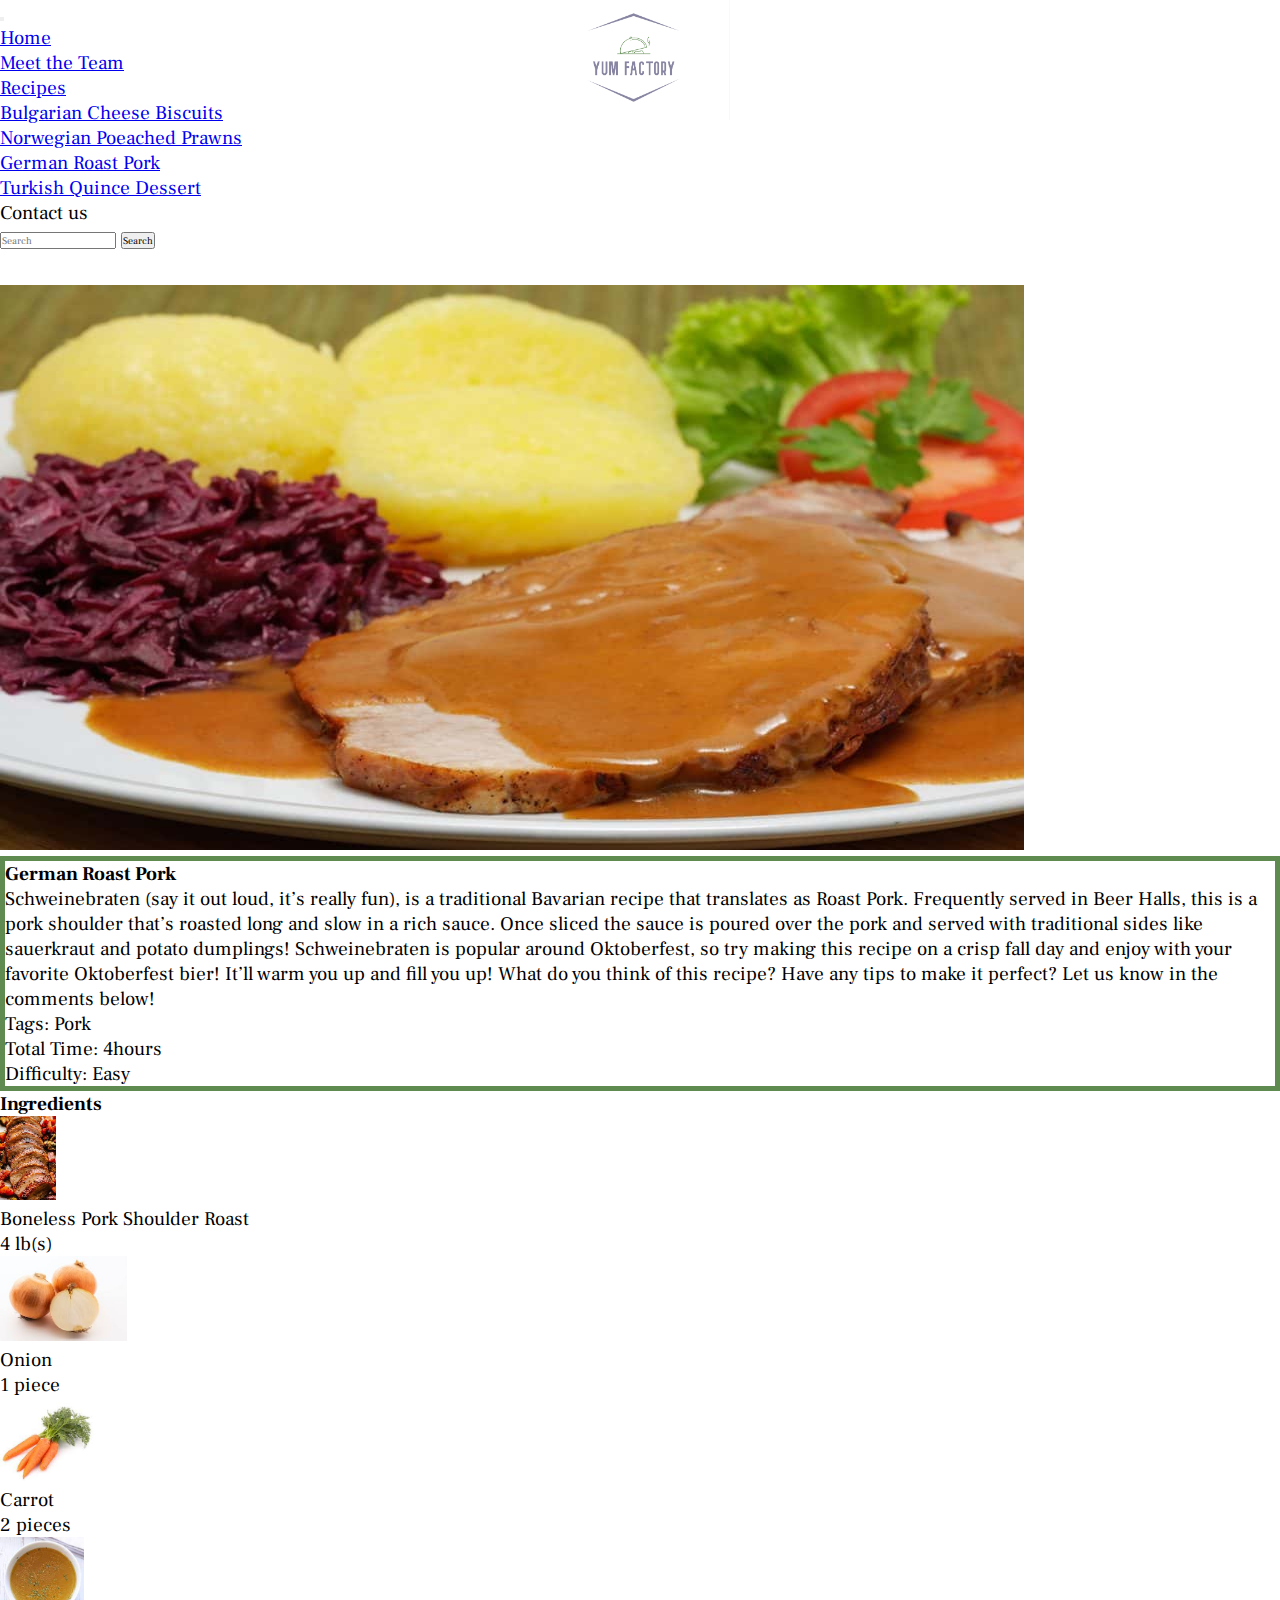
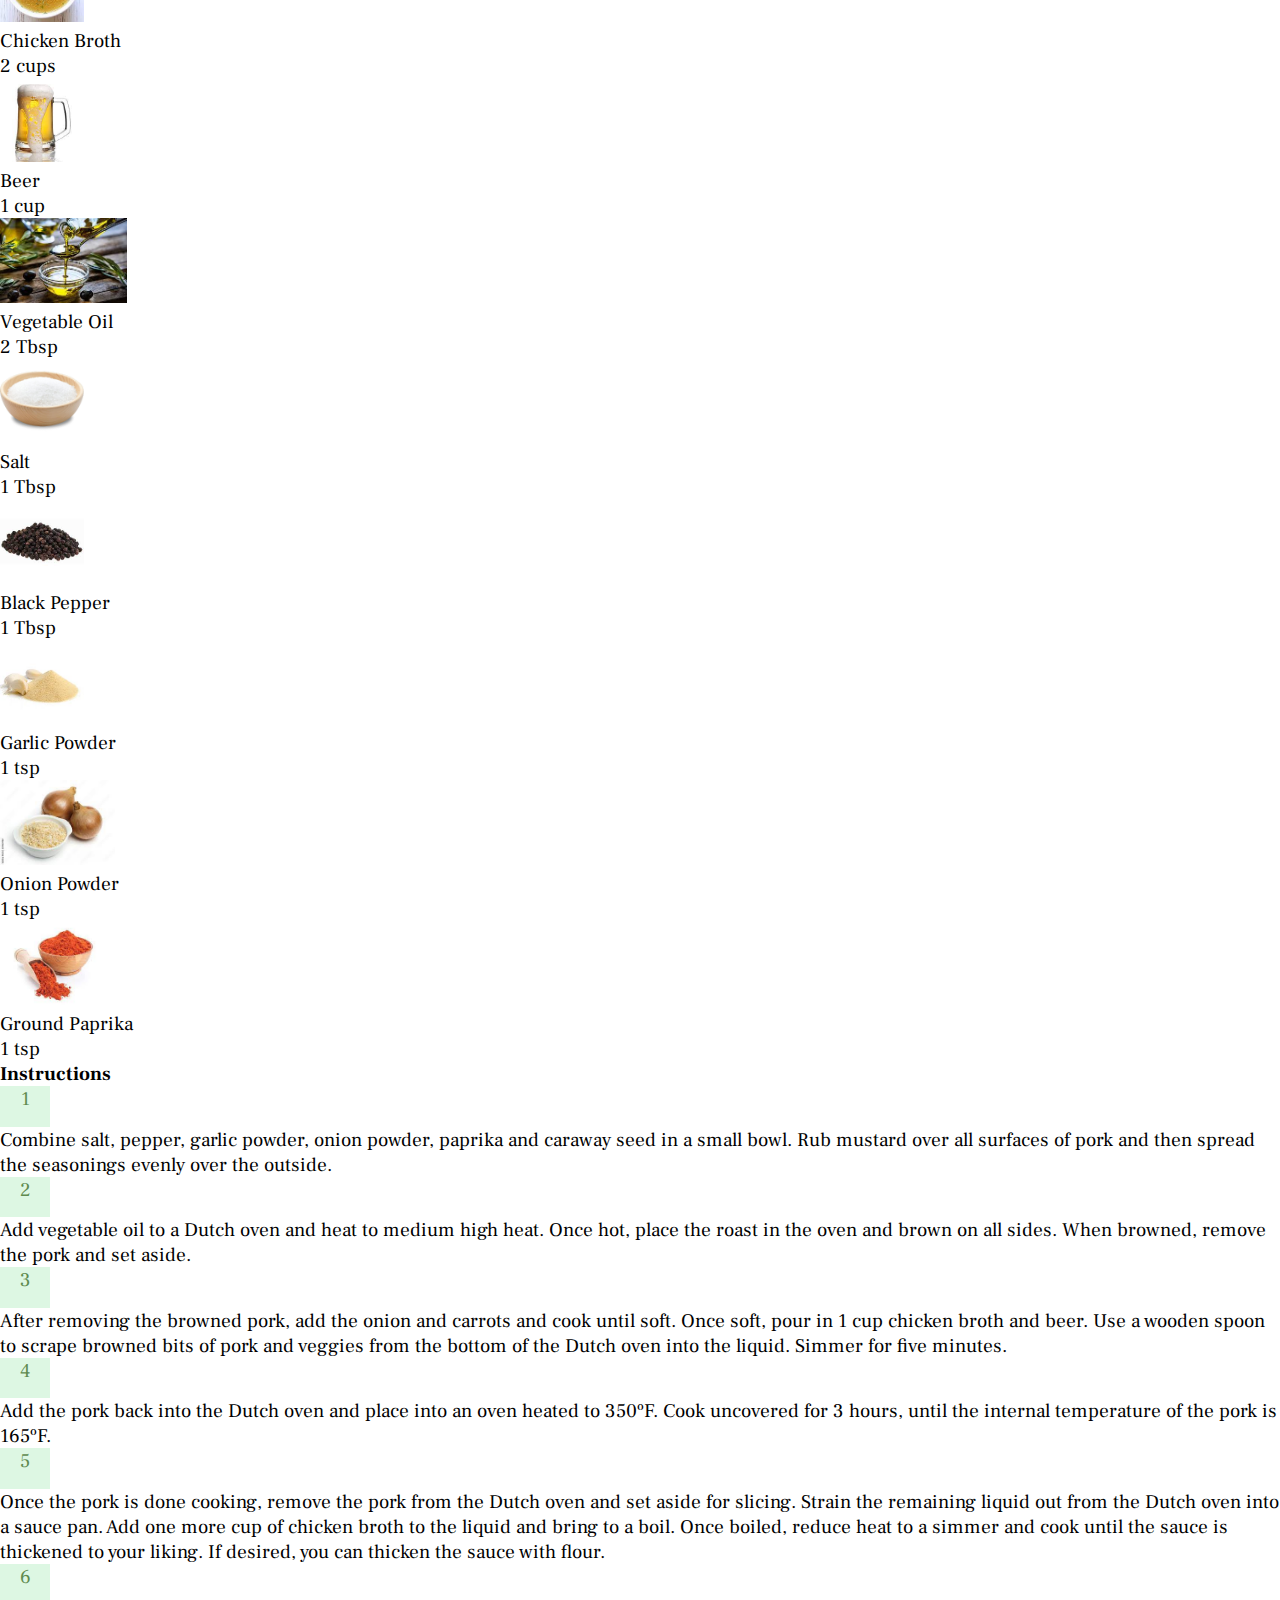
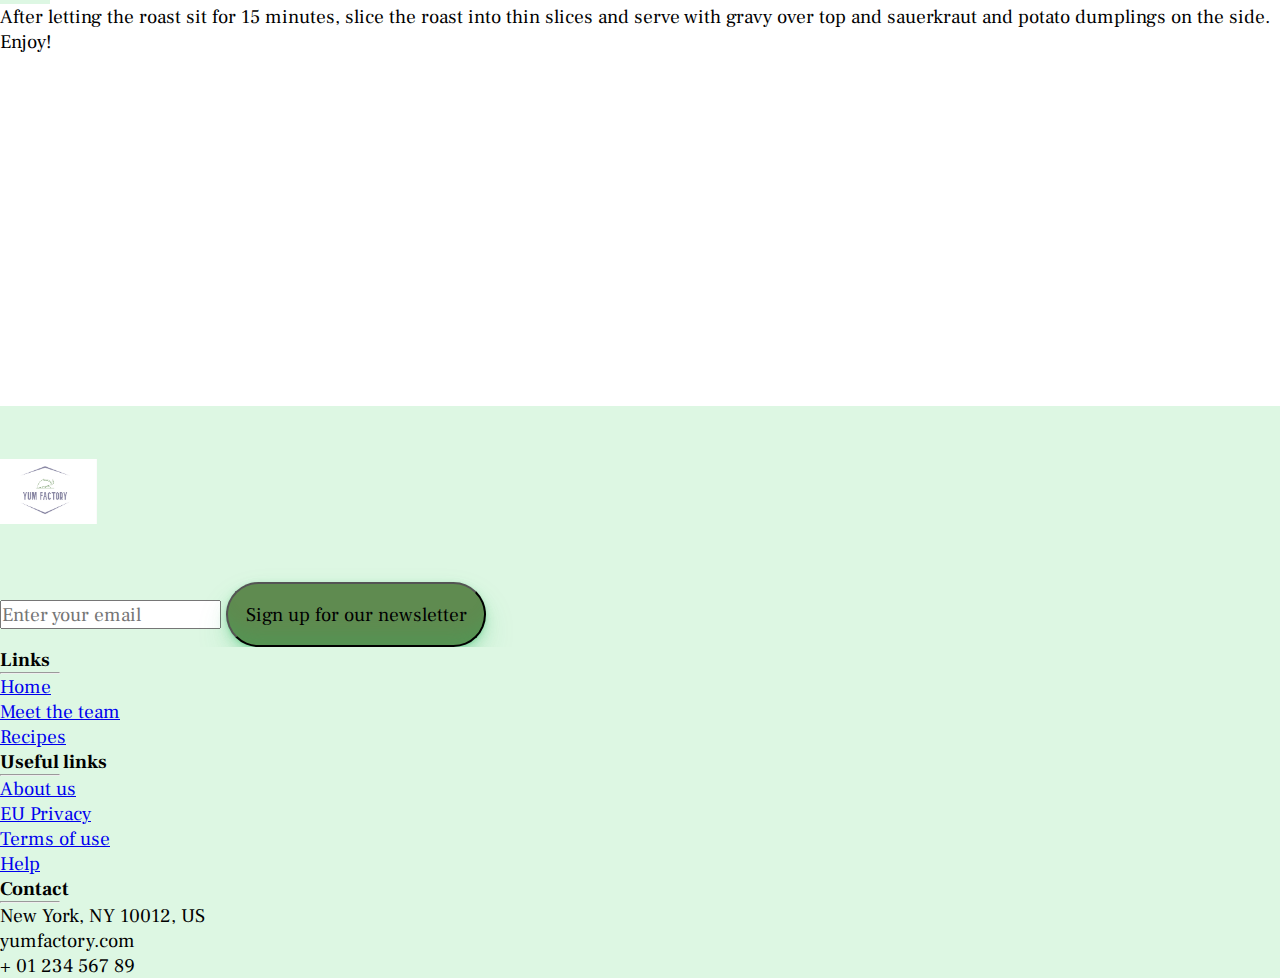
<file: pork.html>
<!DOCTYPE html>
<html lang="en">
  <head>
    <meta charset="UTF-8" />
    <meta http-equiv="X-UA-Compatible" content="IE=edge" />
    <meta name="viewport" content="width=device-width, initial-scale=1.0" />
    <link rel="stylesheet" href="pork.css" />
    <link rel="preconnect" href="https://fonts.googleapis.com" />
    <link rel="preconnect" href="https://fonts.gstatic.com" crossorigin />
    <link
      href="https://fonts.googleapis.com/css2?family=Frank+Ruhl+Libre&family=Montserrat&display=swap"
      rel="stylesheet"
    />

    <link
      href="https://cdn.jsdelivr.net/npm/bootstrap@5.3.0/dist/css/bootstrap.min.css"
      rel="stylesheet"
      integrity="sha384-9ndCyUaIbzAi2FUVXJi0CjmCapSmO7SnpJef0486qhLnuZ2cdeRhO02iuK6FUUVM"
      crossorigin="anonymous"
    />
    <title>Schweinebraten</title>
  </head>

  <body>
    <header>
      <nav class="navbar navbar-expand-lg bg-body-white">
        <div class="container-fluid">
          <a class="navbar-brand" href="#"></a>
          <button
            class="navbar-toggler"
            type="button"
            data-bs-toggle="collapse"
            data-bs-target="#navbarSupportedContent"
            aria-controls="navbarSupportedContent"
            aria-expanded="false"
            aria-label="Toggle navigation"
          >
            <span class="navbar-toggler-icon"></span>
          </button>
          <div class="collapse navbar-collapse" id="navbarSupportedContent">
            <ul class="navbar-nav me-auto mb-2 mb-lg-0">
              <li class="nav-item">
                <a class="nav-link active" aria-current="page" href="#">Home</a>
              </li>
              <li class="nav-item">
                <a class="nav-link" href="#">Meet the Team</a>
              </li>
              <li class="nav-item dropdown">
                <a
                  class="nav-link dropdown-toggle"
                  href="#"
                  role="button"
                  data-bs-toggle="dropdown"
                  aria-expanded="false"
                >
                  Recipes
                </a>
                <ul class="dropdown-menu">
                  <li>
                    <a class="dropdown-item" href="./cheesebiscuites.html"
                      >Bulgarian Cheese Biscuits</a
                    >
                  </li>
                  <li>
                    <a class="dropdown-item" href="./recipeindex.html"
                      >Norwegian Poeached Prawns</a
                    >
                  </li>
                  <li>
                    <a class="dropdown-item" href="./pork.html"
                      >German Roast Pork</a
                    >
                  </li>
                  <li>
                    <a class="dropdown-item" href="./quince-dessert.html"
                      >Turkish Quince Dessert</a
                    >
                  </li>
                </ul>
              </li>
              <li class="nav-item">
                <a class="nav-link disabled">Contact us</a>
              </li>
            </ul>
            <form class="d-flex" role="search">
              <input
                class="form-control me-2"
                type="search"
                placeholder="Search"
                aria-label="Search"
              />
              <button class="btn btn-outline-success" type="submit">
                Search
              </button>
            </form>
          </div>
        </div>
      </nav>
      <div class="logo text-center">
        <a href="https://www.google.com"
          ><img
            class="d-inline-block align-self-center"
            width="180rem"
            src="img/logoimage.png"
            alt="logo"
        /></a>
      </div>
    </header>
    <main>
      <section>
        <div class="HeaderBody position-relative">
          <!-- includes title div, Ingridients and Instructions-->
          <div class="d-flex align-items-center justify-content-center">
            <!-- this is the div that includes background img-->
            <img
              src="img/Schweinebraten-1024x683.jpg"
              alt=""
              class="TopImg position-absolute"
            />
          </div>
          <div class="d-flex flex-column w-50 m-auto gap-1 HeaderCard">
            <!-- this is the title div with the heading, tags and p-->
            <div>
              <h1 class="h1 p-4 ps-5">German Roast Pork</h1>
            </div>
            <div
              class="d-flex align-items-start justify-content-between ps-5 pe-5"
            >
              <div class="w-75">
                <p>
                  Schweinebraten (say it out loud, it’s really fun), is a
                  traditional Bavarian recipe that translates as Roast Pork.
                  Frequently served in Beer Halls, this is a pork shoulder
                  that’s roasted long and slow in a rich sauce. Once sliced the
                  sauce is poured over the pork and served with traditional
                  sides like sauerkraut and potato dumplings! Schweinebraten is
                  popular around Oktoberfest, so try making this recipe on a
                  crisp fall day and enjoy with your favorite Oktoberfest bier!
                  It’ll warm you up and fill you up! What do you think of this
                  recipe? Have any tips to make it perfect? Let us know in the
                  comments below!
                </p>
                <p>
                  <span class="fw-bold">Tags:</span>
                  Pork
                </p>
              </div>
              <div>
                <p><span class="fw-bold">Total Time: </span> 4hours</p>
                <p><span class="fw-bold">Difficulty: </span>Easy</p>
              </div>
            </div>
          </div>
          <div class="w-50 m-auto p-5">
            <!-- this is the main div that includes Ingridients section-->
            <h2 class="mb-4 ps-4">Ingredients</h2>
            <div class="container">
              <!-- this is the container that includes whole grid for individual ingridients with 1 main row, 5 columns inside-->
              <div class="row">
                <!-- main row-->
                <div
                  class="col-md-6 d-flex align-items-center justify-content-start gap-3"
                >
                  <!-- column one - takes 6 of the 12 available so this is the first column on top of the row -->
                  <img
                    src="img/pork roast.jpg"
                    alt=""
                    class="rounded-circle IngridientImg"
                  />
                  <div
                    class="d-flex flex-column align-items-start justify-content-center"
                  >
                    <p class="mb-0">Boneless Pork Shoulder Roast</p>
                    <p class="mt-0">4 lb(s)</p>
                  </div>
                </div>
                <div
                  class="col-md-6 d-flex align-items-center justify-content-start gap-3"
                >
                  <!-- column two - takes 6 of the 12 available so this is the second column on top of the row -->
                  <img
                    src="img/onions.jpg"
                    alt=""
                    class="rounded-circle IngridientImg"
                  />
                  <div
                    class="d-flex flex-column align-items-start justify-content-center"
                  >
                    <p class="mb-0">Onion</p>
                    <p class="mt-0">1 piece</p>
                  </div>
                </div>
                <div
                  class="col-md-6 d-flex align-items-center justify-content-start gap-3"
                >
                  <img
                    src="img/carrots.jpg"
                    alt=""
                    class="rounded-circle IngridientImg"
                  />
                  <div
                    class="d-flex flex-column align-items-start justify-content-center"
                  >
                    <p class="mb-0">Carrot</p>
                    <p class="mt-0">2 pieces</p>
                  </div>
                </div>
                <div
                  class="col-md-6 d-flex align-items-center justify-content-start gap-3"
                >
                  <img
                    src="img/chicken broth.jpg"
                    alt=""
                    class="rounded-circle IngridientImg"
                  />
                  <div
                    class="d-flex flex-column align-items-start justify-content-center"
                  >
                    <p class="mb-0">Chicken Broth</p>
                    <p class="mt-0">2 cups</p>
                  </div>
                </div>
                <div
                  class="col-md-6 d-flex align-items-center justify-content-start gap-3"
                >
                  <img
                    src="img/beer.jpg"
                    alt=""
                    class="rounded-circle IngridientImg"
                  />
                  <div
                    class="d-flex flex-column align-items-start justify-content-center"
                  >
                    <p class="mb-0">Beer</p>
                    <p class="mt-0">1 cup</p>
                  </div>
                </div>
                <div
                  class="col-md-6 d-flex align-items-center justify-content-start gap-3"
                >
                  <img
                    src="img/oil.jpg"
                    alt=""
                    class="rounded-circle IngridientImg"
                  />
                  <div
                    class="d-flex flex-column align-items-start justify-content-center"
                  >
                    <p class="mb-0">Vegetable Oil</p>
                    <p class="mt-0">2 Tbsp</p>
                  </div>
                </div>
                <div
                  class="col-md-6 d-flex align-items-center justify-content-start gap-3"
                >
                  <img
                    src="img/salt2.jpg"
                    alt=""
                    class="rounded-circle IngridientImg"
                  />
                  <div
                    class="d-flex flex-column align-items-start justify-content-center"
                  >
                    <p class="mb-0">Salt</p>
                    <p class="mt-0">1 Tbsp</p>
                  </div>
                </div>
                <div
                  class="col-md-6 d-flex align-items-center justify-content-start gap-3"
                >
                  <img
                    src="img/pepper.jpg"
                    alt=""
                    class="rounded-circle IngridientImg"
                  />
                  <div
                    class="d-flex flex-column align-items-start justify-content-center"
                  >
                    <p class="mb-0">Black Pepper</p>
                    <p class="mt-0">1 Tbsp</p>
                  </div>
                </div>
                <div
                  class="col-md-6 d-flex align-items-center justify-content-start gap-3"
                >
                  <img
                    src="img/garlic.jpg"
                    alt=""
                    class="rounded-circle IngridientImg"
                  />
                  <div
                    class="d-flex flex-column align-items-start justify-content-center"
                  >
                    <p class="mb-0">Garlic Powder</p>
                    <p class="mt-0">1 tsp</p>
                  </div>
                </div>
                <div
                  class="col-md-6 d-flex align-items-center justify-content-start gap-3"
                >
                  <img
                    src="img/onionpowder.jpg"
                    alt=""
                    class="rounded-circle IngridientImg"
                  />
                  <div
                    class="d-flex flex-column align-items-start justify-content-center"
                  >
                    <p class="mb-0">Onion Powder</p>
                    <p class="mt-0">1 tsp</p>
                  </div>
                </div>
              </div>
              <div
                class="col-md-6 d-flex align-items-center justify-content-start gap-3"
              >
                <img
                  src="img/groundpaprika.jpg"
                  alt=""
                  class="rounded-circle IngridientImg"
                />
                <div
                  class="d-flex flex-column align-items-start justify-content-center"
                >
                  <p class="mb-0">Ground Paprika</p>
                  <p class="mt-0">1 tsp</p>
                </div>
              </div>

              <!-- end of the ingridients section-->
              <div
                class="d-flex flex-column justify-content-center align-items-start gap-4 ps-4"
              >
                <!--  this is the container that includes all the divs for instructions section with the heading and individual divs-->
                <h2 class="mt-5 mb-4 ps-4">Instructions</h2>
                <div
                  class="d-flex justify-content-center align-items-start gap-3"
                >
                  <!-- this is the row that has a green dot and instruction paragraph-->
                  <div class="rounded-circle greyDots">1</div>
                  <!-- dot div with the green background- css includes the coloring and sizing-->
                  <div>
                    <p>
                      Combine salt, pepper, garlic powder, onion powder, paprika
                      and caraway seed in a small bowl. Rub mustard over all
                      surfaces of pork and then spread the seasonings evenly
                      over the outside.
                    </p>
                  </div>
                </div>
                <div
                  class="d-flex justify-content-center align-items-start gap-3"
                >
                  <div class="rounded-circle greyDots">2</div>
                  <div>
                    <p>
                      Add vegetable oil to a Dutch oven and heat to medium high
                      heat. Once hot, place the roast in the oven and brown on
                      all sides. When browned, remove the pork and set aside.
                    </p>
                  </div>
                </div>
                <div
                  class="d-flex justify-content-center align-items-start gap-3"
                >
                  <div class="rounded-circle greyDots">3</div>
                  <div>
                    <p>
                      After removing the browned pork, add the onion and carrots
                      and cook until soft. Once soft, pour in 1 cup chicken
                      broth and beer. Use a wooden spoon to scrape browned bits
                      of pork and veggies from the bottom of the Dutch oven into
                      the liquid. Simmer for five minutes.
                    </p>
                  </div>
                </div>
                <div
                  class="d-flex justify-content-center align-items-start gap-3"
                >
                  <div class="rounded-circle greyDots">4</div>
                  <div>
                    <p>
                      Add the pork back into the Dutch oven and place into an
                      oven heated to 350ºF. Cook uncovered for 3 hours, until
                      the internal temperature of the pork is 165ºF.
                    </p>
                  </div>
                </div>
                <div
                  class="d-flex justify-content-center align-items-start gap-3"
                >
                  <div class="rounded-circle greyDots">5</div>
                  <div>
                    <p>
                      Once the pork is done cooking, remove the pork from the
                      Dutch oven and set aside for slicing. Strain the remaining
                      liquid out from the Dutch oven into a sauce pan. Add one
                      more cup of chicken broth to the liquid and bring to a
                      boil. Once boiled, reduce heat to a simmer and cook until
                      the sauce is thickened to your liking. If desired, you can
                      thicken the sauce with flour.
                    </p>
                  </div>
                </div>
                <div
                  class="d-flex justify-content-center align-items-start gap-3"
                >
                  <div class="rounded-circle greyDots">6</div>
                  <div>
                    <p>
                      After letting the roast sit for 15 minutes, slice the
                      roast into thin slices and serve with gravy over top and
                      sauerkraut and potato dumplings on the side. Enjoy!
                    </p>
                    <p></p>
                  </div>
                </div>
                <!-- end of instructions section-->
              </div>
            </div>
          </div>
        </div>
      </section>
    </main>
    <footer>
      <div class="container-fluid footerContainer">
        <!-- Footer -->
        <footer
          class="text-center text-lg-start text-dark"
          style="background-color: rgb(221, 247, 227)"
        >
          <!-- Section: Links  -->
          <section class="left">
            <div
              class="container-fluid text-center text-md-start mt-5 container-bottom"
            >
              <!-- Grid row -->
              <div class="row mt-3">
                <!-- Grid column -->
                <div
                  class="col 12 col-md-3 col-lg-4 col-xl-3 mx-auto mb-4 first-column-bottom"
                >
                  <!-- Content -->
                  <div class="logo-bottom text-center">
                    <img
                      class="d-inline-block align-self-start logo-bottom"
                      height="100rem"
                      ;
                      padding="2rem"
                      ;
                      src="img/logoimage.png"
                      alt="logo"
                    />
                  </div>

                  <form action="#">
                    <div class="d-inline-block form-bottom">
                      <input
                        type="text"
                        name="EmailAdress"
                        placeholder="Enter your email"
                      />
                      <button class="btn-bottom">
                        Sign up for our newsletter
                      </button>
                    </div>
                  </form>
                </div>
                <!-- Grid column -->

                <!-- Grid column -->
                <div class="col-md-2 col-lg-2 col-xl-2 mx-auto mb-4">
                  <!-- Links -->
                  <h6 class="text-uppercase fw-bold">Links</h6>
                  <hr
                    class="mb-4 mt-0 d-inline-block mx-auto"
                    style="width: 60px; background-color: #7c4dff; height: 2px"
                  />
                  <p>
                    <a href="#header" class="text-dark">Home</a>
                  </p>
                  <p>
                    <a href="#team" class="text-dark">Meet the team</a>
                  </p>
                  <p>
                    <a href="#SectionForCards" class="text-dark">Recipes</a>
                  </p>
                </div>
                <!-- Grid column -->

                <!-- Grid column -->
                <div
                  class="col-md-3 col-lg-2 col-xl-2 mx-auto mb-4"
                  name="links"
                >
                  <!-- Links -->
                  <h6 class="text-uppercase fw-bold">Useful links</h6>
                  <hr
                    class="mb-4 mt-0 d-inline-block mx-auto"
                    style="width: 60px; background-color: #7c4dff; height: 2px"
                  />
                  <p>
                    <a href="#!" class="text-dark">About us</a>
                  </p>
                  <p>
                    <a href="#!" class="text-dark">EU Privacy</a>
                  </p>
                  <p>
                    <a href="#!" class="text-dark">Terms of use</a>
                  </p>
                  <p>
                    <a href="#!" class="text-dark">Help</a>
                  </p>
                </div>
                <!-- Grid column -->

                <!-- Grid column -->
                <div
                  class="col-12 col-md-4 col-lg-3 col-xl-3 mx-auto mb-md-0 mb-4"
                >
                  <!-- Links -->
                  <h6 class="text-uppercase fw-bold">Contact</h6>
                  <hr
                    class="mb-4 mt-0 d-inline-block mx-auto"
                    style="width: 60px; background-color: #7c4dff; height: 2px"
                  />
                  <p><i class="fas fa-home mr-3"></i> New York, NY 10012, US</p>
                  <p><i class="fas fa-envelope mr-3"></i> yumfactory.com</p>
                  <p><i class="fas fa-print mr-3"></i> + 01 234 567 89</p>
                </div>
                <!-- Grid column -->
              </div>
              <!-- Grid row -->
            </div>
          </section>
          <!-- Section: Links  -->
        </footer>
        <!-- Footer -->
      </div>
    </footer>
    <script
      src="https://cdn.jsdelivr.net/npm/bootstrap@5.3.0/dist/js/bootstrap.bundle.min.js"
      integrity="sha384-geWF76RCwLtnZ8qwWowPQNguL3RmwHVBC9FhGdlKrxdiJJigb/j/68SIy3Te4Bkz"
      crossorigin="anonymous"
    ></script>
  </body>
</html>
</file>
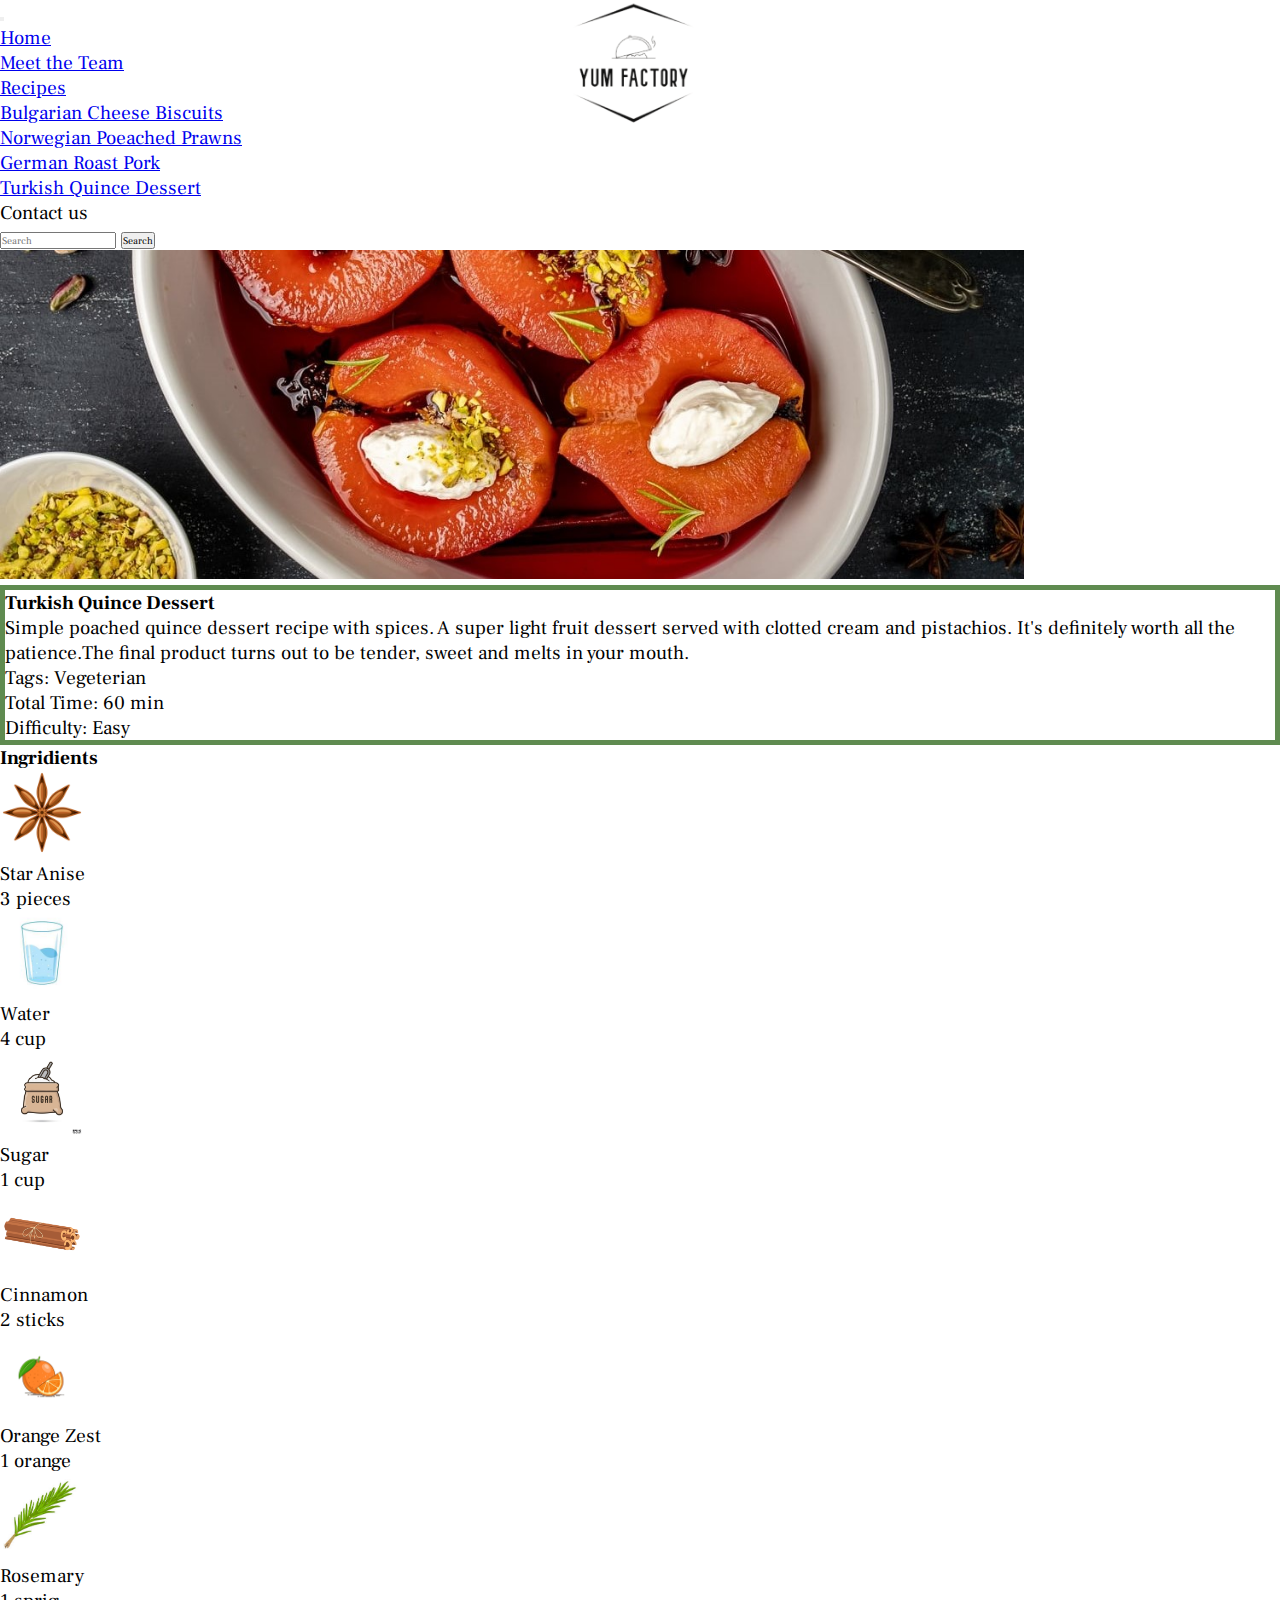
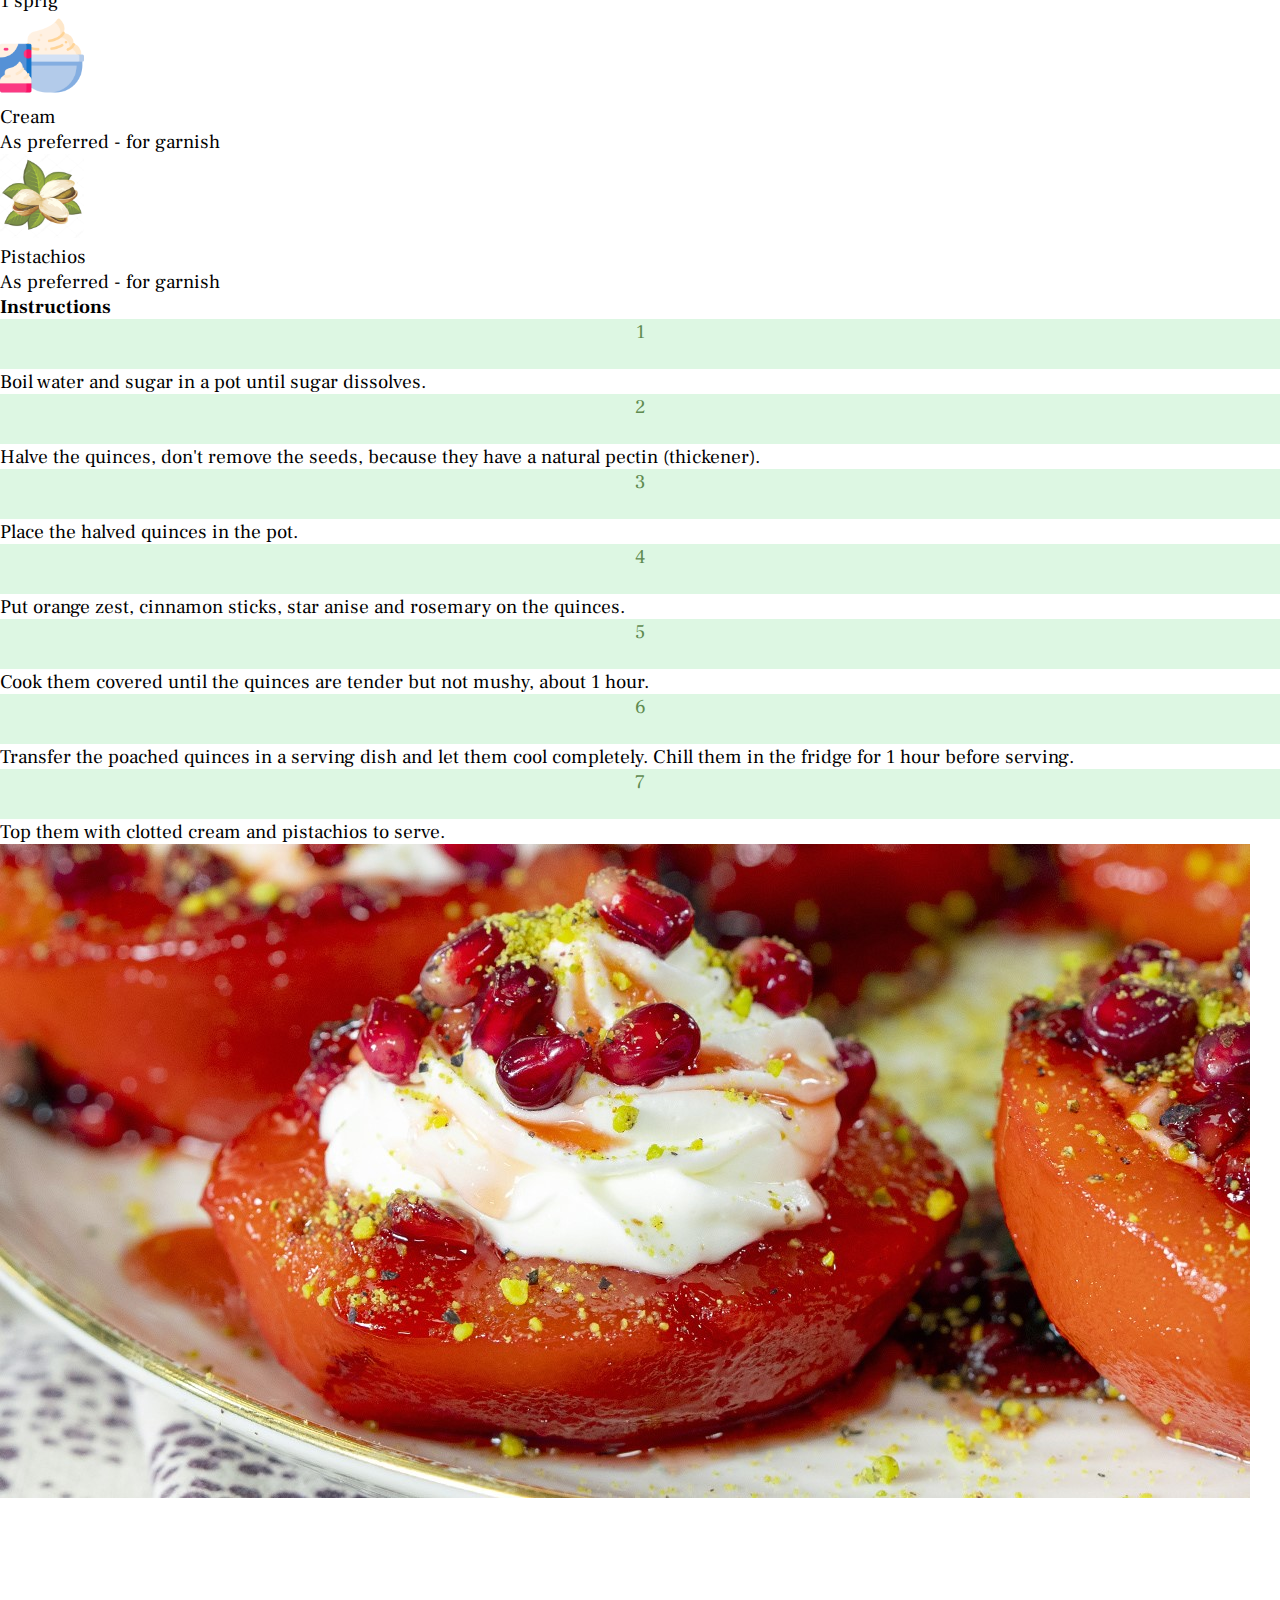
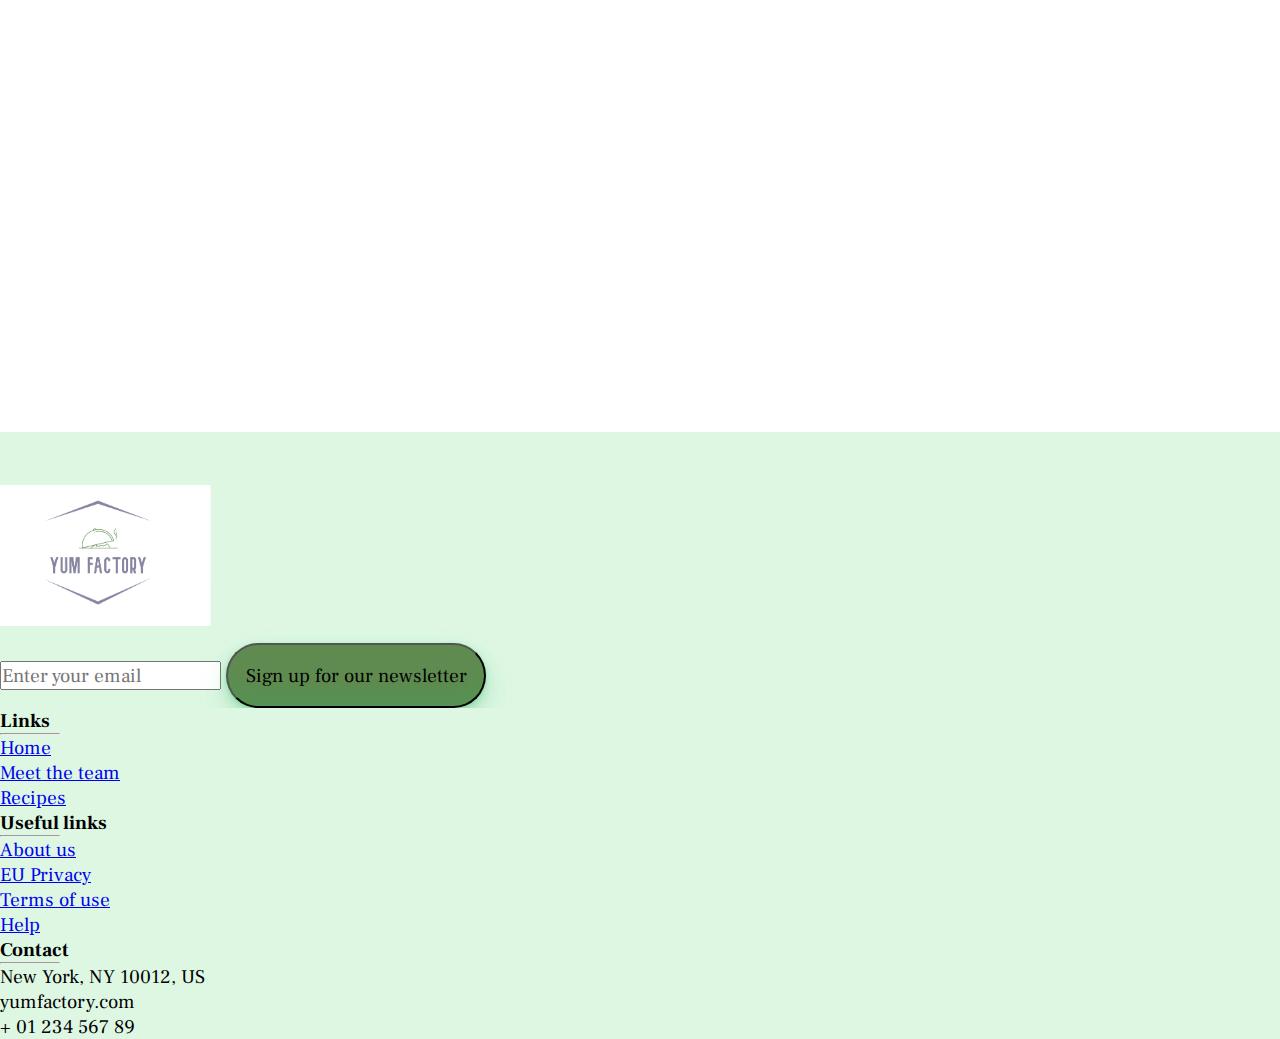
<file: quince-dessert.html>
<!DOCTYPE html>
<html lang="en">
    <head>
        <meta charset="UTF-8" />
        <meta http-equiv="X-UA-Compatible" content="IE=edge" />
        <meta name="viewport" content="width=device-width, initial-scale=1.0" />
        <link rel="stylesheet" href="quince.css" />
        <link rel="preconnect" href="https://fonts.googleapis.com" />
        <link rel="preconnect" href="https://fonts.gstatic.com" crossorigin />
        <link
            href="https://fonts.googleapis.com/css2?family=Frank+Ruhl+Libre&family=Montserrat&display=swap"
            rel="stylesheet"
        />

        <link
            href="https://cdn.jsdelivr.net/npm/bootstrap@5.3.0/dist/css/bootstrap.min.css"
            rel="stylesheet"
            integrity="sha384-9ndCyUaIbzAi2FUVXJi0CjmCapSmO7SnpJef0486qhLnuZ2cdeRhO02iuK6FUUVM"
            crossorigin="anonymous"
        />
        <title>Quince Dessert</title>
    </head>

    <body>
        <header>
            <nav class="navbar navbar-expand-lg bg-body-white">
                <div class="container-fluid">
                    <a class="navbar-brand" href="#"></a>
                    <button
                        class="navbar-toggler"
                        type="button"
                        data-bs-toggle="collapse"
                        data-bs-target="#navbarSupportedContent"
                        aria-controls="navbarSupportedContent"
                        aria-expanded="false"
                        aria-label="Toggle navigation"
                    >
                        <span class="navbar-toggler-icon"></span>
                    </button>
                    <div
                        class="collapse navbar-collapse"
                        id="navbarSupportedContent"
                    >
                        <ul class="navbar-nav me-auto mb-2 mb-lg-0">
                            <li class="nav-item">
                                <a
                                    class="nav-link active"
                                    aria-current="page"
                                    href="index.html"
                                    >Home</a
                                >
                            </li>
                            <li class="nav-item">
                                <a class="nav-link" href="#">Meet the Team</a>
                            </li>
                            <li class="nav-item dropdown">
                                <a
                                    class="nav-link dropdown-toggle"
                                    href="#"
                                    role="button"
                                    data-bs-toggle="dropdown"
                                    aria-expanded="false"
                                >
                                    Recipes
                                </a>
                                <ul class="dropdown-menu">
                                    <li>
                                        <a
                                            class="dropdown-item"
                                            href="./cheesebiscuites.html"
                                            >Bulgarian Cheese Biscuits</a
                                        >
                                    </li>
                                    <li>
                                        <a
                                            class="dropdown-item"
                                            href="./recipeindex.html"
                                            >Norwegian Poeached Prawns</a
                                        >
                                    </li>
                                    <li>
                                        <a
                                            class="dropdown-item"
                                            href="./pork.html"
                                            >German Roast Pork</a
                                        >
                                    </li>
                                    <li>
                                        <a
                                            class="dropdown-item"
                                            href="./quince-dessert.html"
                                            >Turkish Quince Dessert</a
                                        >
                                    </li>
                                </ul>
                            </li>
                            <li class="nav-item">
                                <a class="nav-link disabled">Contact us</a>
                            </li>
                        </ul>
                        <form class="d-flex" role="search">
                            <input
                                class="form-control me-2"
                                type="search"
                                placeholder="Search"
                                aria-label="Search"
                            />
                            <button
                                class="btn btn-outline-success"
                                type="submit"
                            >
                                Search
                            </button>
                        </form>
                    </div>
                </div>
            </nav>
            <div class="logo text-center">
                <a href="https://www.google.com"
                    ><img
                        class="d-inline-block align-self-center"
                        width="200rem"
                        src="img/logoblack1.png"
                        alt="logo"
                /></a>
            </div>
        </header>
        <main>
            <section>
                <div class="HeaderBody position-relative">
                    <!-- includes title div, Ingridients and Instructions-->
                    <div
                        class="d-flex align-items-center justify-content-center"
                    >
                        <!-- this is the div that includes background img-->
                        <img
                            src="img/Quince-Dessert-Turkish-cut.jpg"
                            alt="Quince dessert image"
                            class="TopImg position-absolute"
                        />
                    </div>
                    <div
                        class="d-flex flex-column w-50 m-auto gap-1 HeaderCard"
                    >
                        <!-- this is the title div with the heading, tags and p-->
                        <div>
                            <h1 class="h1 p-4 ps-5">Turkish Quince Dessert</h1>
                        </div>
                        <div
                            class="d-flex align-items-start justify-content-between ps-5 pe-5"
                        >
                            <div class="w-75">
                                <p>
                                    Simple poached quince dessert recipe with
                                    spices. A super light fruit dessert served
                                    with clotted cream and pistachios. It's
                                    definitely worth all the patience.The final
                                    product turns out to be tender, sweet and
                                    melts in your mouth.
                                </p>
                                <p>
                                    <span class="fw-bold">Tags:</span>
                                    Vegeterian
                                </p>
                            </div>
                            <div>
                                <p>
                                    <span class="fw-bold">Total Time: </span> 60
                                    min
                                </p>
                                <p>
                                    <span class="fw-bold">Difficulty: </span
                                    >Easy
                                </p>
                            </div>
                        </div>
                    </div>
                    <div class="w-50 m-auto p-5">
                        <!-- this is the main div that includes Ingridients section-->
                        <h2 class="mb-4 ps-4">Ingridients</h2>
                        <div class="container">
                            <!-- this is the container that includes whole grid for individual ingridients with 1 main row, 5 columns inside-->
                            <div class="row">
                                <!-- main row-->
                                <div
                                    class="col-md-6 d-flex align-items-center justify-content-start gap-3"
                                >
                                    <!-- column one - takes 6 of the 12 available so this is the first column on top of the row -->
                                    <img
                                        src="img/star-anise2.jpg"
                                        alt=""
                                        class="rounded-circle IngridientImg"
                                    />
                                    <div
                                        class="d-flex flex-column align-items-start justify-content-center"
                                    >
                                        <p class="mb-0">Star Anise</p>
                                        <p class="mt-0">3 pieces</p>
                                    </div>
                                </div>
                                <div
                                    class="col-md-6 d-flex align-items-center justify-content-start gap-3"
                                >
                                    <!-- column two - takes 6 of the 12 available so this is the second column on top of the row -->
                                    <img
                                        src="img/water.jpg"
                                        alt=""
                                        class="rounded-circle IngridientImg"
                                    />
                                    <div
                                        class="d-flex flex-column align-items-start justify-content-center"
                                    >
                                        <p class="mb-0">Water</p>
                                        <p class="mt-0">4 cup</p>
                                    </div>
                                </div>
                                <div
                                    class="col-md-6 d-flex align-items-center justify-content-start gap-3"
                                >
                                    <img
                                        src="img/sugar.png"
                                        alt=""
                                        class="rounded-circle IngridientImg"
                                    />
                                    <div
                                        class="d-flex flex-column align-items-start justify-content-center"
                                    >
                                        <p class="mb-0">Sugar</p>
                                        <p class="mt-0">1 cup</p>
                                    </div>
                                </div>
                                <div
                                    class="col-md-6 d-flex align-items-center justify-content-start gap-3"
                                >
                                    <img
                                        src="img/cinnamon.png"
                                        alt=""
                                        class="rounded-circle IngridientImg"
                                    />
                                    <div
                                        class="d-flex flex-column align-items-start justify-content-center"
                                    >
                                        <p class="mb-0">Cinnamon</p>
                                        <p class="mt-0">2 sticks</p>
                                    </div>
                                </div>
                                <div
                                    class="col-md-6 d-flex align-items-center justify-content-start gap-3"
                                >
                                    <img
                                        src="img/orange.png"
                                        alt=""
                                        class="rounded-circle IngridientImg"
                                    />
                                    <div
                                        class="d-flex flex-column align-items-start justify-content-center"
                                    >
                                        <p class="mb-0">Orange Zest</p>
                                        <p class="mt-0">1 orange</p>
                                    </div>
                                </div>
                                <div
                                    class="col-md-6 d-flex align-items-center justify-content-start gap-3"
                                >
                                    <img
                                        src="img/rosemary.png"
                                        alt=""
                                        class="rounded-circle IngridientImg"
                                    />
                                    <div
                                        class="d-flex flex-column align-items-start justify-content-center"
                                    >
                                        <p class="mb-0">Rosemary</p>
                                        <p class="mt-0">1 sprig</p>
                                    </div>
                                </div>
                                <div
                                    class="col-md-6 d-flex align-items-center justify-content-start gap-3"
                                >
                                    <img
                                        src="img/cream.png"
                                        alt=""
                                        class="rounded-circle IngridientImg"
                                    />
                                    <div
                                        class="d-flex flex-column align-items-start justify-content-center"
                                    >
                                        <p class="mb-0">Cream</p>
                                        <p class="mt-0">
                                            As preferred - for garnish
                                        </p>
                                    </div>
                                </div>
                                <div
                                    class="col-md-6 d-flex align-items-center justify-content-start gap-3"
                                >
                                    <img
                                        src="img/pistachio.jpg"
                                        alt=""
                                        class="rounded-circle IngridientImg"
                                    />
                                    <div
                                        class="d-flex flex-column align-items-start justify-content-center"
                                    >
                                        <p class="mb-0">Pistachios</p>
                                        <p class="mt-0">
                                            As preferred - for garnish
                                        </p>
                                    </div>
                                </div>
                            </div>
                        </div>
                        <!-- end of the ingridients section-->
                        <div
                            class="d-flex flex-column justify-content-center align-items-start gap-4 ps-4"
                        >
                            <!--  this is the container that includes all the divs for instructions section with the heading and individual divs-->
                            <h2 class="mt-5 mb-4 ps-4">Instructions</h2>
                            <div
                                class="d-flex justify-content-center align-items-start gap-3"
                            >
                                <!-- this is the row that has a green dot and instruction paragraph-->
                                <div
                                    class="rounded-circle greyDots d-flex justify-content-center align-items-center"
                                >
                                    1
                                </div>
                                <!-- dot div with the green background- css includes the coloring and sizing-->
                                <div>
                                    <p>
                                        Boil water and sugar in a pot until
                                        sugar dissolves.
                                    </p>
                                </div>
                            </div>
                            <div
                                class="d-flex justify-content-center align-items-start gap-3"
                            >
                                <div
                                    class="rounded-circle greyDots d-flex justify-content-center align-items-center"
                                >
                                    2
                                </div>
                                <div>
                                    <p>
                                        Halve the quinces, don't remove the
                                        seeds, because they have a natural
                                        pectin (thickener).
                                    </p>
                                </div>
                            </div>
                            <div
                                class="d-flex justify-content-center align-items-start gap-3"
                            >
                                <div
                                    class="rounded-circle greyDots d-flex justify-content-center align-items-center"
                                >
                                    3
                                </div>
                                <div>
                                    <p>Place the halved quinces in the pot.</p>
                                </div>
                            </div>
                            <div
                                class="d-flex justify-content-center align-items-start gap-3"
                            >
                                <div
                                    class="rounded-circle greyDots d-flex justify-content-center align-items-center"
                                >
                                    4
                                </div>
                                <div>
                                    <p>
                                        Put orange zest, cinnamon sticks, star
                                        anise and rosemary on the quinces.
                                    </p>
                                </div>
                            </div>
                            <div
                                class="d-flex justify-content-center align-items-start gap-3"
                            >
                                <div
                                    class="rounded-circle greyDots d-flex justify-content-center align-items-center"
                                >
                                    5
                                </div>
                                <div>
                                    <p>
                                        Cook them covered until the quinces are
                                        tender but not mushy, about 1 hour.
                                    </p>
                                </div>
                            </div>
                            <div
                                class="d-flex justify-content-center align-items-start gap-3"
                            >
                                <div
                                    class="rounded-circle greyDots d-flex justify-content-center align-items-center"
                                >
                                    6
                                </div>
                                <div>
                                    <p>
                                        Transfer the poached quinces in a
                                        serving dish and let them cool
                                        completely. Chill them in the fridge for
                                        1 hour before serving.
                                    </p>
                                </div>
                            </div>
                            <div
                                class="d-flex justify-content-center align-items-star gap-3"
                            >
                                <div
                                    class="rounded-circle greyDots d-flex justify-content-center align-items-center"
                                >
                                    7
                                </div>
                                <div>
                                    <p>
                                        Top them with clotted cream and
                                        pistachios to serve.
                                    </p>
                                </div>
                            </div>
                        </div>
                        <!-- end of instructions section-->
                    </div>
                    <div
                        class="m-auto d-flex align-items-center justify-content-center w-50"
                    >
                        <!-- img inside the div to make it centered-->
                        <img
                            src="img/quince dessert-cut.jpg"
                            alt=""
                            class="img-fluid FinalImg"
                        />
                    </div>
                </div>
            </section>
            <section></section>
        </main>
        <div class="container-fluid FooterSection">
            <!-- Footer -->
            <footer
                class="text-center text-lg-start text-dark"
                style="background-color: rgb(221, 247, 227)"
            >
                <!-- Section: Links  -->
                <section class="left">
                    <div
                        class="container-fluid text-center text-md-start mt-5 container-bottom"
                    >
                        <!-- Grid row -->
                        <div class="row mt-3">
                            <!-- Grid column -->
                            <div
                                class="col 12 col-md-3 col-lg-4 col-xl-3 mx-auto mb-4 first-column-bottom"
                            >
                                <!-- Content -->
                                <div class="logo-bottom text-center">
                                    <img
                                        class="d-inline-block rounded-circle pb-4 logo-bottom"
                                        src="img/logoimage.png"
                                        alt="logo"
                                    />
                                </div>

                                <form action="#">
                                    <div
                                        class="d-flex flex-column align-items-center form-bottom"
                                    >
                                        <input
                                            type="text"
                                            name="EmailAdress"
                                            placeholder="Enter your email"
                                        />
                                        <button class="btn-bottom text-white">
                                            Sign up for our newsletter
                                        </button>
                                    </div>
                                </form>
                            </div>
                            <!-- Grid column -->

                            <!-- Grid column -->
                            <div
                                class="col-md-2 col-lg-2 col-xl-2 mx-auto mb-4"
                            >
                                <!-- Links -->
                                <h6 class="text-uppercase fw-bold">Links</h6>
                                <hr
                                    class="mb-4 mt-0 d-inline-block mx-auto"
                                    style="
                                        width: 60px;
                                        background-color: #7c4dff;
                                        height: 2px;
                                    "
                                />
                                <p>
                                    <a href="#header" class="text-dark">Home</a>
                                </p>
                                <p>
                                    <a href="#team" class="text-dark"
                                        >Meet the team</a
                                    >
                                </p>
                                <p>
                                    <a href="#SectionForCards" class="text-dark"
                                        >Recipes</a
                                    >
                                </p>
                            </div>
                            <!-- Grid column -->

                            <!-- Grid column -->
                            <div
                                class="col-md-3 col-lg-2 col-xl-2 mx-auto mb-4"
                                name="links"
                            >
                                <!-- Links -->
                                <h6 class="text-uppercase fw-bold">
                                    Useful links
                                </h6>
                                <hr
                                    class="mb-4 mt-0 d-inline-block mx-auto"
                                    style="
                                        width: 60px;
                                        background-color: #7c4dff;
                                        height: 2px;
                                    "
                                />
                                <p>
                                    <a href="#!" class="text-dark">About us</a>
                                </p>
                                <p>
                                    <a href="#!" class="text-dark"
                                        >EU Privacy</a
                                    >
                                </p>
                                <p>
                                    <a href="#!" class="text-dark"
                                        >Terms of use</a
                                    >
                                </p>
                                <p>
                                    <a href="#!" class="text-dark">Help</a>
                                </p>
                            </div>
                            <!-- Grid column -->

                            <!-- Grid column -->
                            <div
                                class="col-12 col-md-4 col-lg-3 col-xl-3 mx-auto mb-md-0 mb-4"
                            >
                                <!-- Links -->
                                <h6 class="text-uppercase fw-bold">Contact</h6>
                                <hr
                                    class="mb-4 mt-0 d-inline-block mx-auto"
                                    style="
                                        width: 60px;
                                        background-color: #7c4dff;
                                        height: 2px;
                                    "
                                />
                                <p>
                                    <i class="fas fa-home mr-3"></i> New York,
                                    NY 10012, US
                                </p>
                                <p>
                                    <i class="fas fa-envelope mr-3"></i>
                                    yumfactory.com
                                </p>
                                <p>
                                    <i class="fas fa-print mr-3"></i> + 01 234
                                    567 89
                                </p>
                            </div>
                            <!-- Grid column -->
                        </div>
                        <!-- Grid row -->
                    </div>
                </section>
                <!-- Section: Links  -->
            </footer>
            <!-- Footer -->
        </div>

        <script
            src="https://cdn.jsdelivr.net/npm/bootstrap@5.3.0/dist/js/bootstrap.bundle.min.js"
            integrity="sha384-geWF76RCwLtnZ8qwWowPQNguL3RmwHVBC9FhGdlKrxdiJJigb/j/68SIy3Te4Bkz"
            crossorigin="anonymous"
        ></script>
    </body>
</html>
</file>
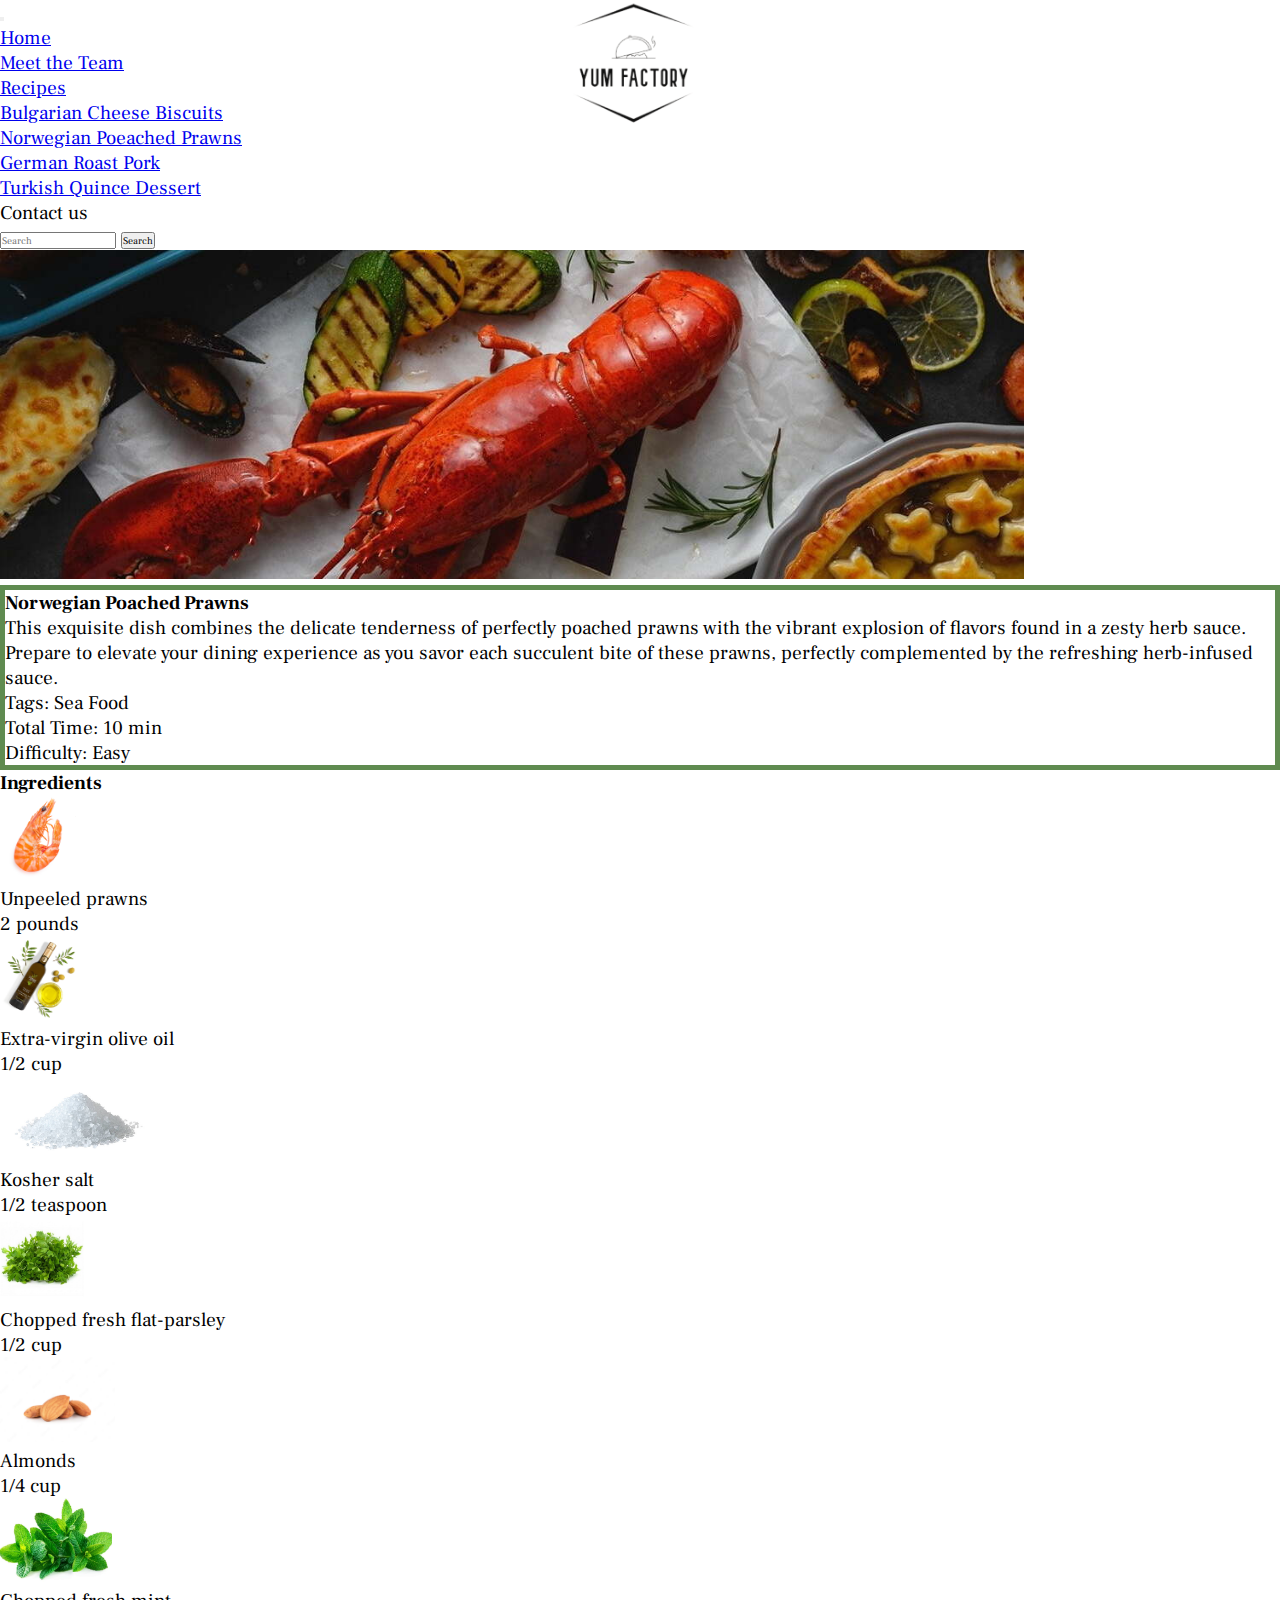
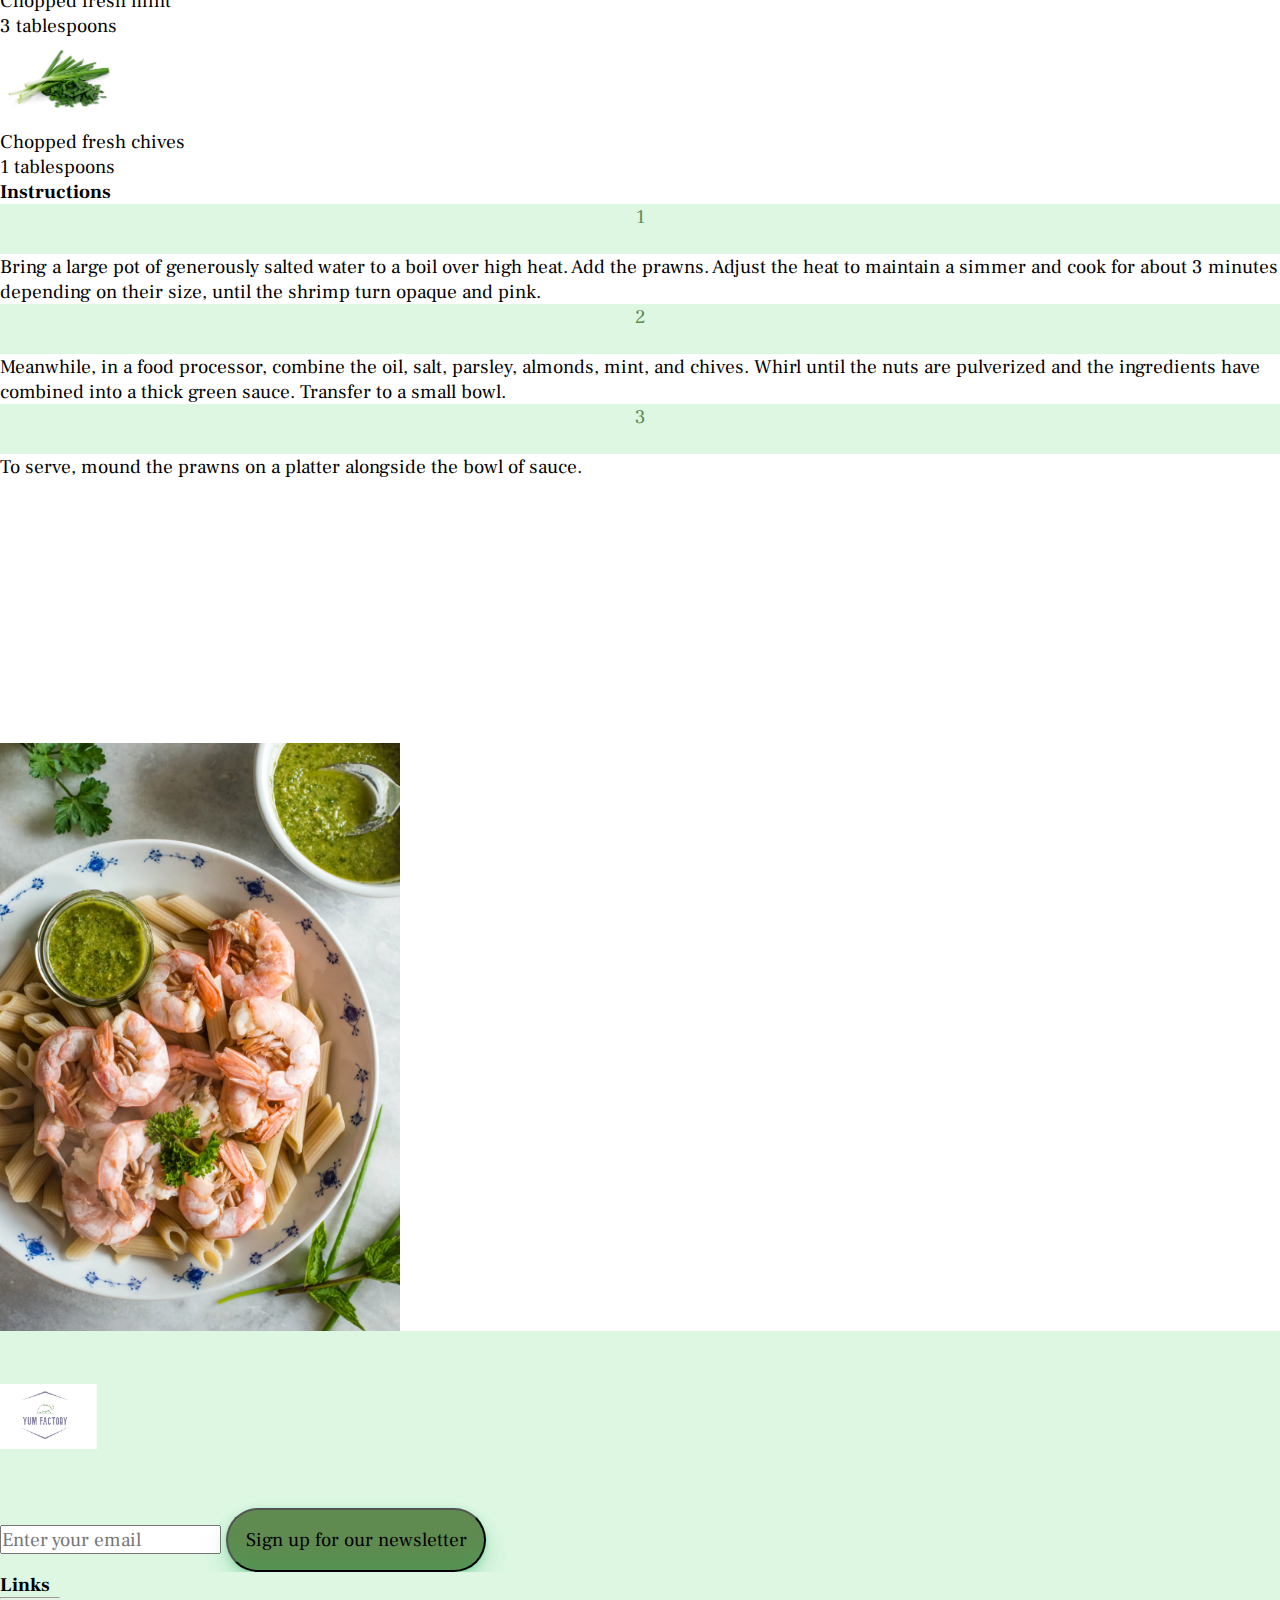
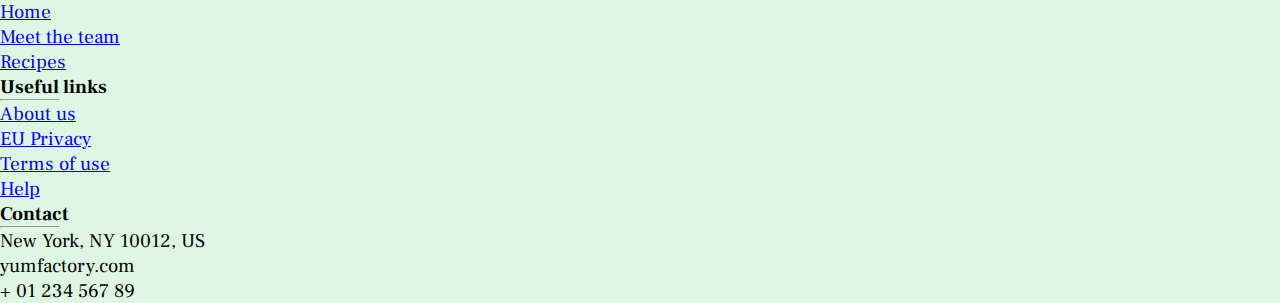
<file: recipeindex.html>
<!DOCTYPE html>
<html lang="en">
    <head>
        <meta charset="UTF-8" />
        <meta http-equiv="X-UA-Compatible" content="IE=edge" />
        <meta name="viewport" content="width=device-width, initial-scale=1.0" />
        <link rel="stylesheet" href="firstrecipe.css" />
        <link rel="preconnect" href="https://fonts.googleapis.com" />
        <link rel="preconnect" href="https://fonts.gstatic.com" crossorigin />
        <link
            href="https://fonts.googleapis.com/css2?family=Frank+Ruhl+Libre&family=Montserrat&display=swap"
            rel="stylesheet"
        />
    
        <link
            href="https://cdn.jsdelivr.net/npm/bootstrap@5.3.0/dist/css/bootstrap.min.css"
            rel="stylesheet"
            integrity="sha384-9ndCyUaIbzAi2FUVXJi0CjmCapSmO7SnpJef0486qhLnuZ2cdeRhO02iuK6FUUVM"
            crossorigin="anonymous"
        />
        <title>Norwegian Poached Prawns</title>
    </head>

    <body>
        <header>
            <nav class="navbar navbar-expand-lg bg-body-white">
                <div class="container-fluid">
                    <a class="navbar-brand" href="#"></a>
                    <button
                        class="navbar-toggler"
                        type="button"
                        data-bs-toggle="collapse"
                        data-bs-target="#navbarSupportedContent"
                        aria-controls="navbarSupportedContent"
                        aria-expanded="false"
                        aria-label="Toggle navigation"
                    >
                        <span class="navbar-toggler-icon"></span>
                    </button>
                    <div
                        class="collapse navbar-collapse"
                        id="navbarSupportedContent"
                    >
                        <ul class="navbar-nav me-auto mb-2 mb-lg-0">
                            <li class="nav-item">
                                <a
                                    class="nav-link active"
                                    aria-current="page"
                                    href="index.html"
                                    >Home</a
                                >
                            </li>
                            <li class="nav-item">
                                <a class="nav-link" href="#">Meet the Team</a>
                            </li>
                            <li class="nav-item dropdown">
                                <a
                                    class="nav-link dropdown-toggle"
                                    href="#"
                                    role="button"
                                    data-bs-toggle="dropdown"
                                    aria-expanded="false"
                                >
                                    Recipes
                                </a>
                                <ul class="dropdown-menu">
                                    <li>
                                        <a
                                            class="dropdown-item"
                                            href="./cheesebiscuites.html"
                                            >Bulgarian Cheese Biscuits</a
                                        >
                                    </li>
                                    <li>
                                        <a
                                            class="dropdown-item"
                                            href="./recipeindex.html"
                                            >Norwegian Poeached Prawns</a
                                        >
                                    </li>
                                    <li>
                                        <a
                                            class="dropdown-item"
                                            href="./pork.html"
                                            >German Roast Pork</a
                                        >
                                    </li>
                                    <li>
                                        <a
                                            class="dropdown-item"
                                            href="./quince-dessert.html"
                                            >Turkish Quince Dessert</a
                                        >
                                    </li>
                                </ul>
                            </li>
                            <li class="nav-item">
                                <a class="nav-link disabled">Contact us</a>
                            </li>
                        </ul>
                        <form class="d-flex" role="search">
                            <input
                                class="form-control me-2"
                                type="search"
                                placeholder="Search"
                                aria-label="Search"
                            />
                            <button
                                class="btn btn-outline-success"
                                type="submit"
                            >
                                Search
                            </button>
                        </form>
                    </div>
                </div>
            </nav>
            <div class="logo text-center">
                <a href="https://www.google.com"
                    ><img
                        class="d-inline-block align-self-center"
                        width="200rem"
                        src="./png/logoblack1.png"
                        alt="logo"
                /></a>
            </div>
        </header>
        <main>
            <section>
                <div class="HeaderBody position-relative">
                    <!-- includes title div, Ingridients and Instructions-->
                    <div
                        class="d-flex align-items-center justify-content-center"
                    >
                        <!-- this is the div that includes background img-->
                        <img
                            src="./img/prawns.jpg"
                            alt=""
                            class="TopImg position-absolute"
                        
                        />
                    </div>
                    <div
                        class="d-flex flex-column w-50 m-auto gap-1 HeaderCard"
                    >
                        <!-- this is the title div with the heading, tags and p-->
                        <div>
                            <h1 class="h1 p-4 ps-5">Norwegian Poached Prawns</h1>
                        </div>
                        <div
                            class="d-flex align-items-start justify-content-between ps-5 pe-5"
                        >
                            <div class="w-75">
                                <p>
                                    This exquisite dish combines the delicate tenderness of perfectly poached prawns with the vibrant explosion of flavors found in a zesty herb sauce. Prepare to elevate your dining experience as you savor each succulent bite of these prawns, perfectly complemented by the refreshing herb-infused sauce. 
                                </p>
                                <p>
                                    <span class="fw-bold">Tags:</span>
                                    Sea Food
                                </p>
                            </div>
                            <div>
                                <p>
                                    <span class="fw-bold">Total Time: </span> 10
                                    min
                                </p>
                                <p>
                                    <span class="fw-bold">Difficulty: </span
                                    >Easy
                                </p>
                            </div>
                        </div>
                    </div>
                    <div class="w-50 m-auto p-5">
                        <!-- this is the main div that includes Ingridients section-->
                        <h2 class="mb-4 ps-4">Ingredients</h2>
                        <div class="container">
                            <!-- this is the container that includes whole grid for individual ingridients with 1 main row, 5 columns inside-->
                            <div class="row">
                                <!-- main row-->
                                <div
                                    class="col-md-6 d-flex align-items-center justify-content-start gap-3"
                                >
                                    <!-- column one - takes 6 of the 12 available so this is the first column on top of the row -->
                                    <img
                                        src="img/miniprawn.jpeg"
                                        alt=""
                                        class="rounded-circle IngridientImg"
                                    />
                                    <div
                                        class="d-flex flex-column align-items-start justify-content-center"
                                    >
                                        <p class="mb-0">Unpeeled prawns</p>
                                        <p class="mt-0">2 pounds</p>
                                    </div>
                                </div>
                                <div
                                    class="col-md-6 d-flex align-items-center justify-content-start gap-3"
                                >
                                    <!-- column two - takes 6 of the 12 available so this is the second column on top of the row -->
                                    <img
                                        src="img/oliveoil.webp"
                                        alt=""
                                        class="rounded-circle IngridientImg"
                                    />
                                    <div
                                        class="d-flex flex-column align-items-start justify-content-center"
                                    >
                                        <p class="mb-0">Extra-virgin olive oil</p>
                                        <p class="mt-0">1/2 cup</p>
                                    </div>
                                </div>
                                <div
                                    class="col-md-6 d-flex align-items-center justify-content-start gap-3"
                                >
                                    <img
                                        src="img/saltArmi.jpeg"
                                        alt=""
                                        class="rounded-circle IngridientImg"
                                    />
                                    <div
                                        class="d-flex flex-column align-items-start justify-content-center"
                                    >
                                        <p class="mb-0">Kosher salt</p>
                                        <p class="mt-0">1/2 teaspoon </p>
                                    </div>
                                </div>
                                <div
                                    class="col-md-6 d-flex align-items-center justify-content-start gap-3"
                                >
                                    <img
                                        src="img/parsley.jpeg"
                                        alt=""
                                        class="rounded-circle IngridientImg"
                                    />
                                    <div
                                        class="d-flex flex-column align-items-start justify-content-center"
                                    >
                                        <p class="mb-0">Chopped fresh flat-parsley</p>
                                        <p class="mt-0">1/2 cup</p>
                                    </div>
                                </div>
                                <div
                                    class="col-md-6 d-flex align-items-center justify-content-start gap-3"
                                >
                                    <img
                                        src="img/almonds.avif"
                                        alt=""
                                        class="rounded-circle IngridientImg"
                                    />
                                    <div
                                        class="d-flex flex-column align-items-start justify-content-center"
                                    >
                                        <p class="mb-0">Almonds</p>
                                        <p class="mt-0">1/4 cup</p>
                                    </div>
                                </div>
                                <div
                                    class="col-md-6 d-flex align-items-center justify-content-start gap-3"
                                >
                                    <img
                                        src="img/mint.png"
                                        alt=""
                                        class="rounded-circle IngridientImg"
                                    />
                                    <div
                                        class="d-flex flex-column align-items-start justify-content-center"
                                    >
                                        <p class="mb-0">Chopped fresh mint</p>
                                        <p class="mt-0">3 tablespoons</p>
                                    </div>
                                </div>
                                <div
                                    class="col-md-6 d-flex align-items-center justify-content-start gap-3"
                                >
                                    <img
                                        src="img/chives.jpg"
                                        alt=""
                                        class="rounded-circle IngridientImg"
                                    />
                                    <div
                                        class="d-flex flex-column align-items-start justify-content-center"
                                    >
                                        <p class="mb-0">Chopped fresh chives</p>
                                        <p class="mt-0">
                                            1 tablespoons
                                        </p>
                                    </div>
                                </div>
                                <div
                                    class="col-md-6 d-flex align-items-center justify-content-start gap-3"
                                >
                                    
                                </div>
                              
                                 
                                <div
                                    class="col-md-6 d-flex align-items-center justify-content-start gap-3"
                                >
                                    
                                    
                                </div>
                            </div>
                        </div>
                        <!-- end of the ingridients section-->
                        <div
                            class="d-flex flex-column justify-content-center align-items-start gap-4 ps-4"
                        >
                            <!--  this is the container that includes all the divs for instructions section with the heading and individual divs-->
                            <h2 class="mt-5 mb-4 ps-4">Instructions</h2>
                            <div
                                class="d-flex justify-content-center align-items-start gap-3"
                            >
                                <!-- this is the row that has a green dot and instruction paragraph-->
                                <div class="rounded-circle greyDots">1</div>
                                <!-- dot div with the green background- css includes the coloring and sizing-->
                                <div>
                                    <p>
                                        Bring a large pot of generously salted water to a boil over high heat. Add the prawns. Adjust the heat to maintain a simmer and cook for about 3 minutes depending on their size, until the shrimp turn opaque and pink.
                                    </p>
                                </div>
                            
                            </div>
                            <div
                                class="d-flex justify-content-center align-items-start gap-3"
                            >
                                <div class="rounded-circle greyDots">2</div>
                                <div>
                                    <p>
                                        Meanwhile, in a food processor, combine the oil, salt, parsley, almonds, mint, and chives. 
                                        Whirl until the nuts are pulverized and the ingredients have combined into a thick green sauce. Transfer to a small bowl.
                                    </p>
                                    

                                </div>
                            </div>
                            <div
                                class="d-flex justify-content-center align-items-start gap-3"
                            >
                                <div class="rounded-circle greyDots">3</div>
                                <div>
                                    <p>To serve, mound the prawns on a platter alongside the bowl of sauce.</p>
                                </div>
                            </div>
                            <div
                                class="d-flex justify-content-center align-items-start gap-3"
                            >
                               
                            </div>
                            
                        
                            
                            </div>
                        </div>
                        <!-- end of instructions section-->
                    </div>
                    <div
                        class="m-auto d-flex align-items-center justify-content-center w-50"
                    >
                        <!-- img inside the div to make it centered-->
                        <img 
                            src="img/prawnsdone.png"
                            alt=""
                            class="img-fluid finalImage"
                        />
                    </div>
                </div>
            </section>
            <section></section>
        </main>
        
        </section>
        <footer
        class="text-center text-lg-start text-dark"
        style="background-color: rgb(221, 247, 227)"
      >
        <!-- Section: Links  -->
        <section class="left">
          <div
            class="container-fluid text-center text-md-start mt-5 container-bottom"
          >
            <!-- Grid row -->
            <div class="row mt-3">
              <!-- Grid column -->
              <div
                class="col 12 col-md-3 col-lg-4 col-xl-3 mx-auto mb-4 first-column-bottom"
              >
                <!-- Content -->
                <div class="logo-bottom text-center">
                  <img
                    class="d-inline-block align-self-start logo-bottom"
                    height="100rem"
                    ;
                    padding="2rem"
                    ;
                    src="img/logoimage.png"
                    alt="logo"
                  />
                </div>

                <form action="#">
                  <div class="d-inline-block form-bottom">
                    <input
                      type="text"
                      name="EmailAdress"
                      placeholder="Enter your email"
                    />
                    <button class="btn-bottom">
                      Sign up for our newsletter
                    </button>
                  </div>
                </form>
              </div>
              <!-- Grid column -->

              <!-- Grid column -->
              <div class="col-md-2 col-lg-2 col-xl-2 mx-auto mb-4">
                <!-- Links -->
                <h6 class="text-uppercase fw-bold">Links</h6>
                <hr
                  class="mb-4 mt-0 d-inline-block mx-auto"
                  style="width: 60px; background-color: #7c4dff; height: 2px"
                />
                <p>
                  <a href="#header" class="text-dark">Home</a>
                </p>
                <p>
                  <a href="#team" class="text-dark">Meet the team</a>
                </p>
                <p>
                  <a href="#SectionForCards" class="text-dark">Recipes</a>
                </p>
              </div>
              <!-- Grid column -->

              <!-- Grid column -->
              <div class="col-md-3 col-lg-2 col-xl-2 mx-auto mb-4" name="links">
                <!-- Links -->
                <h6 class="text-uppercase fw-bold">Useful links</h6>
                <hr
                  class="mb-4 mt-0 d-inline-block mx-auto"
                  style="width: 60px; background-color: #7c4dff; height: 2px"
                />
                <p>
                  <a href="#!" class="text-dark">About us</a>
                </p>
                <p>
                  <a href="#!" class="text-dark">EU Privacy</a>
                </p>
                <p>
                  <a href="#!" class="text-dark">Terms of use</a>
                </p>
                <p>
                  <a href="#!" class="text-dark">Help</a>
                </p>
              </div>
              <!-- Grid column -->

              <!-- Grid column -->
              <div
                class="col-12 col-md-4 col-lg-3 col-xl-3 mx-auto mb-md-0 mb-4"
              >
                <!-- Links -->
                <h6 class="text-uppercase fw-bold">Contact</h6>
                <hr
                  class="mb-4 mt-0 d-inline-block mx-auto"
                  style="width: 60px; background-color: #7c4dff; height: 2px"
                />
                <p><i class="fas fa-home mr-3"></i> New York, NY 10012, US</p>
                <p><i class="fas fa-envelope mr-3"></i> yumfactory.com</p>
                <p><i class="fas fa-print mr-3"></i> + 01 234 567 89</p>
              </div>
              <!-- Grid column -->
            </div>
            <!-- Grid row -->
          </div>
        </section>
        <!-- Section: Links  -->
      </footer>

        <!-- Section: Links  -->
        
        <script
            src="https://cdn.jsdelivr.net/npm/bootstrap@5.3.0/dist/js/bootstrap.bundle.min.js"
            integrity="sha384-geWF76RCwLtnZ8qwWowPQNguL3RmwHVBC9FhGdlKrxdiJJigb/j/68SIy3Te4Bkz"
            crossorigin="anonymous"
        ></script>
    </body>
</html>
</file>
<file: style.css>
/*Styles

font-family: 'Frank Ruhl Libre', serif;
rgb(226,243,243)

*/

/* Start*/
* {
    box-sizing: border-box;
    padding: 0;
    margin: 0;
    font-family: "Frank Ruhl Libre", serif;
}

/* nav and hero will start here  */

.NavBarHeading {
    font-family: "Frank Ruhl Libre", serif;
    color: #b3c890;
    text-shadow: 2px 2px 4px;
}

/* .linkdeco {
  text-decoration: none;
} */

.lead {
    font-family: serif;
}

.navbar {
    font-family: "Frank Ruhl Libre", serif;
    font-size: 18px;
    position: relative;
}

.logo {
    position: absolute;
    top: 0;
    left: 50%;
    transform: translate(-50%, 0);
}

/* .d-flex {
  flex: 0 0 25%;
} */
.form-control {
    font-size: 10px;
}
.btn {
    font-size: 10px;
}

/* HERO SECTION!!! */
.heroCover {
    position: absolute;
    top: 0;
    background-size: cover;
    width: 100%;
    height: auto;
}

/* nav and hero  will end here  */

/* main card section start here */
.sectionForCards {
    background-color: rgb(221, 247, 227);
}
.timerImg {
    max-height: 2rem;
    max-width: auto;
}
.starImg {
    max-height: 2rem;
    max-width: auto;
}

/* .cardLinks {
        max-height: 90%;
        max-width: 90%;
    } */

/* .horizontalCard {
        max-height: 40%;
        max-width: 100%;
    }
    .verticalCard {
        min-height: 82.5%;
        /* max-width: 100%; 
    } */
.cardLinks:hover {
    box-shadow: 0 0px 4px rgb(255, 94, 0);
}
h5:hover {
    font-weight: 600;
    color: rgb(95, 139, 80);
}

@media (max-width: 768px) {
    .equal-card-height {
        display: flex;
        flex-direction: column;
        align-items: start;
        justify-content: start;
        max-width: 500px;
        max-height: 500px;
        object-fit: cover;
        overflow: hidden;
    }
    .verticalCard img {
        width: 100%;
        height: 50%;
    }
    .HorizontalCardImg {
        width: 100%;
        height: 50%;
        object-fit: cover;
        overflow: hidden;
    }
    .HorizontalCardImg img {
        width: 100%;
        height: 100%;
    }
    .mainRow {
        display: flex;
        flex-direction: column;
        /* flex-wrap: wrap; */
        gap: 3 !important;
    }
    .equal-card-height img {
        max-height: 50%;
        min-width: 100%;
    }
}
@media (max-width: 1200px) {
    .timerImg {
        max-height: 1rem;
        max-width: auto;
    }
    .starImg {
        max-height: 1rem;
        max-width: auto;
    }
    .VerticalTimerDiv {
        display: flex;
        flex-direction: column;
        flex-wrap: nowrap;
        align-items: center;
        gap: 0;
        margin: 0;
        padding: 0;
    }
    .HorizontalTimerDiv {
        display: flex;
        flex-direction: column;
        flex-wrap: nowrap;
        align-items: center;
        gap: 0;
        margin: 0;
        padding: 0;
    }
}
@media (max-width: 1400px) {
    .timerImg {
        max-height: 1rem;
        max-width: auto;
    }
    .starImg {
        max-height: 1.5rem;
        max-width: auto;
    }
}
.timerImg {
    max-height: 2rem;
    max-width: auto;
}
.starImg {
    max-height: 2rem;
    max-width: auto;
}

/* .cardLinks {
      max-height: 90%;
      max-width: 90%;
  } */

/* .horizontalCard {
      max-height: 40%;
      max-width: 100%;
  }
  .verticalCard {
      min-height: 82.5%;
      /* max-width: 100%; 
  } */
.cardLinks:hover {
    box-shadow: 0 0px 4px rgb(255, 94, 0);
}
h5:hover {
    font-weight: 600;
    color: rgb(95, 139, 80);
}

@media (max-width: 768px) {
    .equal-card-height {
        display: flex;
        flex-direction: column;
        align-items: start;
        justify-content: start;
        max-width: 500px;
        max-height: 500px;
        object-fit: cover;
        overflow: hidden;
    }
    .verticalCard img {
        width: 100%;
        height: 50%;
    }
    .HorizontalCardImg {
        width: 100%;
        height: 50%;
        object-fit: cover;
        overflow: hidden;
    }
    .HorizontalCardImg img {
        width: 100%;
        height: 100%;
    }
    .mainRow {
        display: flex;
        flex-direction: column;
        /* flex-wrap: wrap; */
        gap: 3 !important;
    }
    .equal-card-height img {
        max-height: 50%;
        min-width: 100%;
    }
}
@media (max-width: 1200px) {
    .timerImg {
        max-height: 1rem;
        max-width: auto;
    }
    .starImg {
        max-height: 1rem;
        max-width: auto;
    }
    .VerticalTimerDiv {
        display: flex;
        flex-direction: column;
        flex-wrap: nowrap;
        align-items: center;
        gap: 0;
        margin: 0;
        padding: 0;
    }
    .HorizontalTimerDiv {
        display: flex;
        flex-direction: column;
        flex-wrap: nowrap;
        align-items: center;
        gap: 0;
        margin: 0;
        padding: 0;
    }
}
@media (max-width: 1400px) {
    .timerImg {
        max-height: 1rem;
        max-width: auto;
    }
    .starImg {
        max-height: 1.5rem;
        max-width: auto;
    }
}

/* main card section will end here  */

/* main meet-our-team section  will start here  */

.TeamContainerHeading {
    font-family: "Frank Ruhl Libre", serif;
    color: rgb(44, 138, 3);
}

.text-section {
    font-family: "Frank Ruhl Libre", serif;
}

.team {
    background-color: white;
    padding: 70px;
}

.ImgUs {
    width: 100px;
}

.CardUs {
    background-color: rgb(221, 247, 227);
}

/* footer will start here  */
.logo-bottom {
    padding-bottom: 1rem;
    padding-top: 1rem;
}
.card-text {
  color: black;
  text-shadow: 1px 0 0 white
}

    /* main meet-our-team section  will end here  */
  
  
  /* footer will start here  */
  
  /* footer will end here  */

.btn-bottom {
    background-color: rgb(95, 139, 80);
    border-radius: 100px;
    box-shadow: rgba(44, 187, 99, 0.2) 0 -25px 18px -14px inset,
        rgba(44, 187, 99, 0.15) 0 1px 2px, rgba(44, 187, 99, 0.15) 0 2px 4px,
        rgba(44, 187, 99, 0.15) 0 4px 8px, rgba(44, 187, 99, 0.15) 0 8px 16px,
        rgba(44, 187, 99, 0.15) 0 16px 32px;
    padding: 1rem;
    margin-top: 1rem;
}

.btn-bottom:hover {
    background-color: lightgreen;
}

.container-bottom {
    padding-top: 1rem;
    font-family: "Frank Ruhl Libre", serif;
}

.first-column-bottom {
    overflow: hidden;
}
/* footer will end here  */
</file>
<file: cheesebuscuits.css>
* {
    box-sizing: border-box;
    padding: 0;
    margin: 0;
    font-family: "Frank Ruhl Libre", serif;
}

.navbar {
    font-family: "Frank Ruhl Libre", serif;
    font-size: 18px;
    position: relative;
}

.logo {
    position: absolute;
    top: 0;
    left: 50%;
    transform: translate(-50%, 0);
}

.form-control {
    font-size: 10px;
}

.btn {
    font-size: 10px;
}

.greyDots {
    height: 30px;
    min-width: 30px;
    text-align: center;
    background-color: rgb(221, 247, 227);
    color: rgb(95, 139, 80);
}

.IngImg {
    height: 40px;
}

.firstpic {
    width: 80%;
    z-index: -1;
    /* height: 38rem; */
    top: -15rem;
}

.secondpic {
    height: 30rem;
    z-index: -1;
}

.HeaderBody {
    top: 20rem;
}

.HeaderCard {
    border: 0.3rem solid rgb(95, 139, 80);
    background-color: white;
    position: relative;
    top: 10rem;
}

.containerIngredients {
    padding-top: 140px;
}

.logo-bottom {
    padding-bottom: 1rem;
    padding-top: 1rem;
}

.logo-bottom {
    padding-bottom: 1rem;
    padding-top: 1rem;
}

.btn-bottom {
    background-color: rgb(95, 139, 80);
    border-radius: 100px;
    box-shadow: rgba(44, 187, 99, 0.2) 0 -25px 18px -14px inset,
        rgba(44, 187, 99, 0.15) 0 1px 2px, rgba(44, 187, 99, 0.15) 0 2px 4px,
        rgba(44, 187, 99, 0.15) 0 4px 8px, rgba(44, 187, 99, 0.15) 0 8px 16px,
        rgba(44, 187, 99, 0.15) 0 16px 32px;
    padding: 1rem;
    margin-top: 1rem;
}

.btn-bottom:hover {
    background-color: lightgreen;
}

.container-bottom {
    padding-top: 1rem;
    font-family: "Frank Ruhl Libre", serif;
}

.first-column-bottom {
    overflow: hidden;
}

.footerContainer {
    margin-top: 20rem;
}
</file>
<file: pork.css>
* {
    box-sizing: border-box;
    padding: 0;
    margin: 0;
    font-family: "Frank Ruhl Libre", serif;
    font-size: 1.1rem;
}

.greyDots {
    height: 2.3rem;
    width: 2.3rem;
    min-width: 50px;
    text-align: center;
    background-color: rgb(221, 247, 227);
    color: rgb(95, 139, 80);
}

.IngridientImg {
    height: 4.8rem;
}
.TopImg {
    width: 80%;
    z-index: -1;
   height: 30%; 
   padding-top: 2rem;
   max-height: 600px;
   min-width: 60%;
}
.HeaderBody {
    top: 20rem;
}
.HeaderCard {
    border: 0.3rem solid rgb(95, 139, 80);
    background-color: white;
}
/* .FinalImg {
    max-width: 70%;
} */
.NavBarHeading {
    font-family: "Frank Ruhl Libre", serif;
    color: #b3c890;
    text-shadow: 2px 2px 4px;
}

/* .linkdeco {
    text-decoration: none;
} */

.lead {
    font-family: serif;
}

.navbar {
    font-family: "Frank Ruhl Libre", serif;
    font-size: 18px;
    position: relative;
}

.logo {
    position: absolute;
    top: 0;
    left: 50%;
    transform: translate(-50%, 0);
}

/* .d-flex {
    flex: 0 0 25%;
} */
.form-control {
    font-size: 10px;
}
.btn {
    font-size: 10px;
}

/* HERO SECTION!!! */
.heroCover {
    position: absolute;
    top: 0;
    background-size: cover;
    width: 100%;
    height: auto;
}

/* footer */
.logo-bottom {
    padding-bottom: 1rem;
    padding-top: 1rem;
  }
  
   .btn-bottom{
    background-color:rgb(95, 139, 80);
    border-radius: 100px;
    box-shadow: rgba(44, 187, 99, .2) 0 -25px 18px -14px inset,rgba(44, 187, 99, .15) 0 1px 2px,rgba(44, 187, 99, .15) 0 2px 4px,rgba(44, 187, 99, .15) 0 4px 8px,rgba(44, 187, 99, .15) 0 8px 16px,rgba(44, 187, 99, .15) 0 16px 32px;
    padding: 1rem;
    margin-top: 1rem;
  }
  
  .btn-bottom:hover {
    background-color: lightgreen;
  }
  
  .container-bottom {
    padding-top: 1rem;
    font-family: "Frank Ruhl Libre", serif;
  }
  
  .first-column-bottom {
    overflow: hidden;
  }

.footerContainer {
    margin-top: 20rem;
}

  /* end footer */
</file>
<file: quince.css>
* {
    box-sizing: border-box;
    padding: 0;
    margin: 0;
    font-family: "Frank Ruhl Libre", serif;
    font-size: 1.1rem;
}

.greyDots {
    height: 50px;
    min-width: 50px;
    text-align: center;
    background-color: rgb(221, 247, 227);
    color: rgb(95, 139, 80);
}

.IngridientImg {
    height: 4.8rem;
}
.TopImg {
    width: 80%;
    z-index: -1;
}
.HeaderBody {
    top: 20rem;
}
.HeaderCard {
    border: 0.3rem solid rgb(95, 139, 80);
    background-color: white;
}
/* .FinalImg {
    max-width: 70%;
} */
.NavBarHeading {
    font-family: "Frank Ruhl Libre", serif;
    color: #b3c890;
    text-shadow: 2px 2px 4px;
}

/* .linkdeco {
    text-decoration: none;
} */

.lead {
    font-family: serif;
}

.navbar {
    font-family: "Frank Ruhl Libre", serif;
    font-size: 18px;
    position: relative;
}

.logo {
    position: absolute;
    top: 0;
    left: 50%;
    transform: translate(-50%, 0);
}

/* .d-flex {
    flex: 0 0 25%;
} */
.form-control {
    font-size: 10px;
}
.btn {
    font-size: 10px;
}

/* HERO SECTION!!! */
.heroCover {
    position: absolute;
    top: 0;
    background-size: cover;
    width: 100%;
    height: auto;
}
/* footer will start here  */
.logo-bottom {
    padding-bottom: 1rem;
    padding-top: 1rem;
    height: 10rem;
}

.btn-bottom {
    background-color: rgb(95, 139, 80);
    border-radius: 100px;
    box-shadow: rgba(44, 187, 99, 0.2) 0 -25px 18px -14px inset,
        rgba(44, 187, 99, 0.15) 0 1px 2px, rgba(44, 187, 99, 0.15) 0 2px 4px,
        rgba(44, 187, 99, 0.15) 0 4px 8px, rgba(44, 187, 99, 0.15) 0 8px 16px,
        rgba(44, 187, 99, 0.15) 0 16px 32px;
    padding: 1rem;
    margin-top: 1rem;
}

.btn-bottom:hover {
    background-color: lightgreen;
    color: darkgreen;
}

.container-bottom {
    padding-top: 1rem;
    font-family: "Frank Ruhl Libre", serif;
}

.first-column-bottom {
    overflow: hidden;
}
/* footer will end here  */
.FooterSection {
    margin-top: 30rem;
}
</file>
<file: firstrecipe.css>
* {
    box-sizing: border-box;
    padding: 0;
    margin: 0;
    font-family: "Frank Ruhl Libre", serif;
    font-size: 1.1rem;
}

.greyDots {
    height: 50px;
    min-width: 50px;
    text-align: center;
    background-color: rgb(221, 247, 227);
    color: rgb(95, 139, 80);
}

.IngridientImg {
    height: 4.8rem;
    
    
}
.TopImg {
    
    width: 80%;
    z-index: -1;
  
}
.HeaderBody {
    top: 20rem;
}
.HeaderCard {
    border: 0.3rem solid rgb(95, 139, 80);
    background-color: white;
}

.finalImage {
    display: flex;
    width: 400px; 
    height: auto;
    margin-top: 15rem;
    
  }


/* .FinalImg {
    max-width: 70%;
} */
.NavBarHeading {
    font-family: "Frank Ruhl Libre", serif;
    color: #b3c890;
    text-shadow: 2px 2px 4px;
}

/* .linkdeco {
    text-decoration: none;
} */

.lead {
    font-family: serif;
}

.navbar {
    font-family: "Frank Ruhl Libre", serif;
    font-size: 18px;
    position: relative;
}

.logo {
    position: absolute;
    top: 0;
    left: 50%;
    transform: translate(-50%, 0);
}

/* .d-flex {
    flex: 0 0 25%;
} */
.form-control {
    font-size: 10px;
}
.btn {
    font-size: 10px;
}

/* HERO SECTION!!! */
.heroCover {
    position: absolute;
    top: 0;
    background-size: cover;
    width: 100%;
    height: auto;
}


/*footer */

.logo-bottom {
    padding-bottom: 1rem;
    padding-top: 1rem;
  }
  
   .btn-bottom{
    background-color:rgb(95, 139, 80);
    border-radius: 100px;
    box-shadow: rgba(44, 187, 99, .2) 0 -25px 18px -14px inset,rgba(44, 187, 99, .15) 0 1px 2px,rgba(44, 187, 99, .15) 0 2px 4px,rgba(44, 187, 99, .15) 0 4px 8px,rgba(44, 187, 99, .15) 0 8px 16px,rgba(44, 187, 99, .15) 0 16px 32px;
    padding: 1rem;
    margin-top: 1rem;
  }
  
  .btn-bottom:hover {
    background-color: lightgreen;
  }
  
  .container-bottom {
    padding-top: 1rem;
    font-family: "Frank Ruhl Libre", serif;
  }
  
  .first-column-bottom {
    overflow: hidden;
  }
</file>
